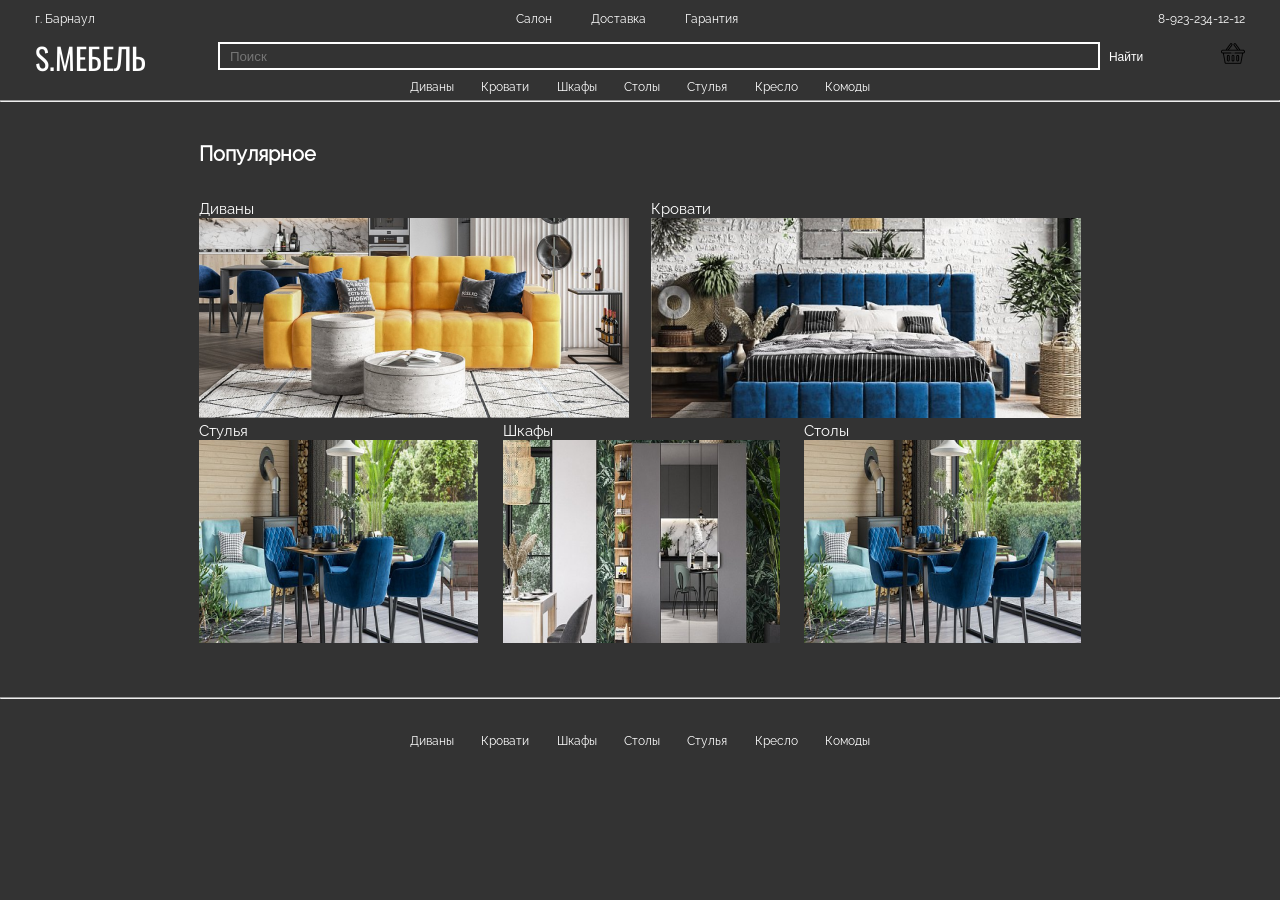
<file: Диваны/html/index.html>
<!DOCTYPE html>
<html lang="ru">
<head>
    <meta charset="UTF-8">
    <meta http-equiv="X-UA-Compatible" content="IE=edge">
    <meta name="viewport" content="width=device-width, initial-scale=1.0">
    <link rel="stylesheet" href="../css/style.css">
    <link rel="stylesheet" href="../css/adaptation.css">
    <title>Главная</title>
</head>
<body>
    <header>
        <div class="wrapper_info">
            <div class="city">
                г. Барнаул
            </div>
            <div class="info">
                <a href="../html/address.html">
                    Салон
                </a>
                <a href="../html/delivery.html">
                    Доставка
                </a>
                <a href="../html/guarantee.html">
                    Гарантия
                </a>
            </div>
            <div class="number">
                8-923-234-12-12
            </div>
        </div>
        <div class="wrapper_search">
            <div class="logo">
                <a href="../html/index.html">
                    S.МЕБЕЛЬ
                </a>
            </div>
            <div class="search">
                <input type="search" placeholder="Поиск">
                <button>Найти</button>
            </div>
            <a href="../html/basket.html">
                <img src="../img/basket.png" alt="Корзина" width="24px" height="23px" class="basket">
            </a>
        </div>
        <nav>
            <a href="../html/sofa.html">
                Диваны
            </a>
            <a href="../html/beds.html">
                Кровати
            </a>
            <a href="../html/cabinets.html">
                Шкафы
            </a>
            <a href="../html/tables.html">
                Столы
            </a>
            <a href="../html/chairs.html">
                Стулья
            </a>
            <a href="../html/armchair.html">
                Кресло
            </a>
            <a href="../html/dressers.html">
                Комоды
            </a>
        </nav>
    </header>
    <hr>




    <div class="wrapper_content">
        <h1>
            Популярное
        </h1>
        <div class="wrapper_img">
            <div>
                <a href="../html/sofa.html">
                    <figcaption>Диваны</figcaption>
                    <img src="../img/sofa.png" alt="Диван" width="">
                </a>
            </div>
            <div>
                <a href="../html/beds.html">
                    <figcaption>Кровати</figcaption>
                    <img src="../img/bed.png" alt="Кровать">
                </a>
            </div>
            <div>
                <a href="../html/chairs.html">
                    <figcaption>Стулья</figcaption>
                    <img src="../img/tables.png" alt="Стул" width="279px" height="203px">
                </a>
            </div>
            <div>
                <a href="../html/cabinets.html">
                    <figcaption>Шкафы</figcaption>
                    <img src="../img/cabinets.png" alt="Шкаф" width="277px" height="203px">
                </a>
            </div>
            <div>
                <a href="../html/tables.html">
                    <figcaption>Столы</figcaption>
                    <img src="../img/tables.png" alt="Стол" width="277px" height="203px">
                </a>
            </div>
        </div>
    </div>




    <footer>
        <hr>
        <div class="wrapper_footer">
            <nav>
                <a href="../html/sofa.html">
                    Диваны
                </a>
                <a href="../html/beds.html">
                    Кровати
                </a>
                <a href="../html/cabinets.html">
                    Шкафы
                </a>
                <a href="../html/tables.html">
                    Столы
                </a>
                <a href="../html/chairs.html">
                    Стулья
                </a>
                <a href="../html/armchair.html">
                    Кресло
                </a>
                <a href="../html/dressers.html">
                    Комоды
                </a>
            </nav>
    </div>
    </footer>
</body>
</html>
</file>
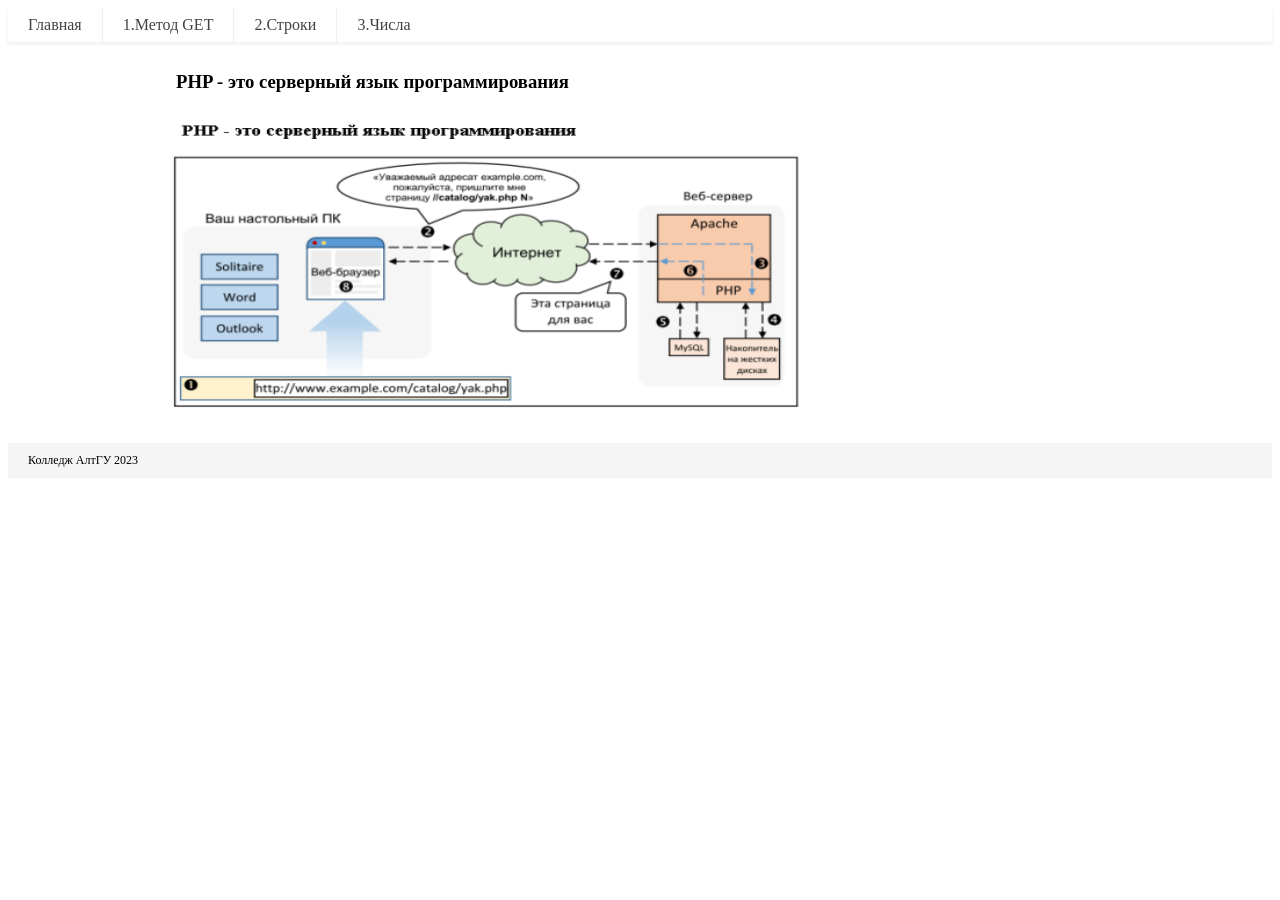
<file: Сайтик/example/index.html>
<!DOCTYPE html>
<html>
    <head>
        <meta charset="utf-8">
        <title>Практикум по PHP</title>
        <link rel="stylesheet" href="css/style.css">
        <script src="js/index.js"></script>
    </head>
    <body>
        <header>
            <div class="nav-scroll">
                <nav class="nav-scroll_items">
                    <a class="nav-scroll_item" onclick='linkcontent("php/00-index.php");' href="#">Главная</a>
                    <a class="nav-scroll_item" href="#" onclick='linkcontent("php/01-hello.html");'>1.Метод GET</a>
                    <a class="nav-scroll_item" href="#" onclick='linkcontent("php/03-string.php");'>2.Строки</a>
                    <a class="nav-scroll_item" href="#" onclick='linkcontent("php/04-printf.php");'>3.Числа</a>
                </nav>
            </div>
        </header>
        <div class="content" id="content">
            <h3>PHP - это серверный язык программирования </h3>
            <p> <img src="images/php.png" alt="PHP" class="leftimg"
                title="PHP" height="302" width="643">
            </p>
        </div>
        <div id="loading" style="display: none;">Идёт загрузка..</div>
        <footer>
            <div class="text-block">Колледж АлтГУ 2023</div>
        </footer>
    </body>
</html>
</file>
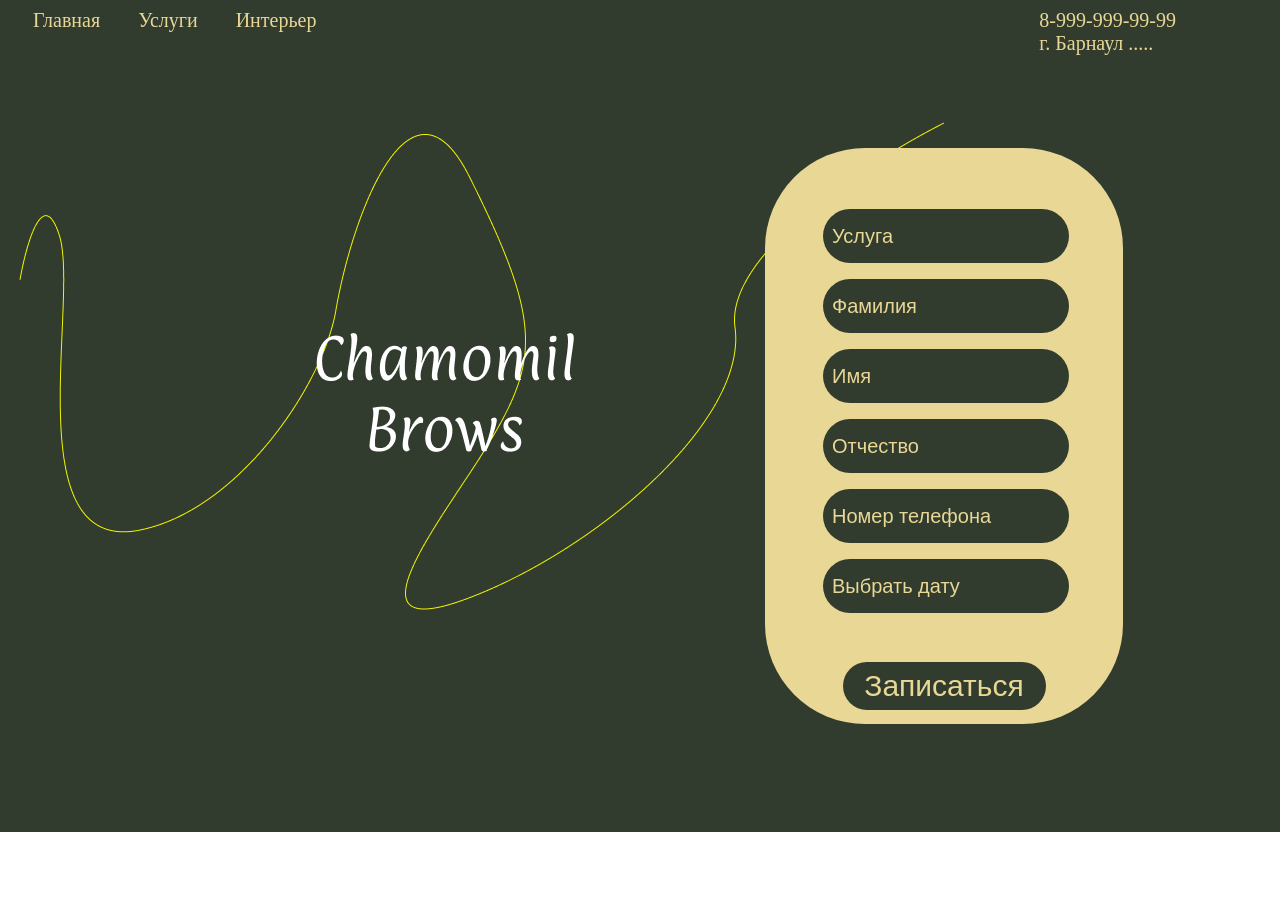
<file: Сайтик/form.html>
<!DOCTYPE html>
<html lang="en">
<head>
    <meta charset="UTF-8">
    <meta http-equiv="X-UA-Compatible" content="IE=edge">
    <meta name="viewport" content="width=device-width, initial-scale=1.0">
    <link rel="stylesheet" href="style.css">
    <title>Запись</title>
</head>
<body background="images/bg_form.png">
    <header>
            <div class="nav2">
                <span class="nav_2">
                    <a href="index.html">
                   Главная
                    </a>
                </span>  
                <span class="nav_2">
                     <a href="services.html">
                    Услуги
                     </a>
                </span>  
                <span class="nav_2">
                    <a href="interior.html">
                    Интерьер 
                    </a>
                </span> 
                <span class="adres_2">
                    8-999-999-99-99<br>
                    г. Барнаул .....
                </span>  
            </div>  
    </header>
        <form action="mail.php" method="POST">
            <div class="form_wrapper">
                    <div class="form_group">
                <input type="text" class="form_control" name="service" placeholder="Услуга">
                    </div>
                    <div class="form_group">
                <input type="text" class="form_control" name="sur_name" placeholder="Фамилия">
                    </div>
                    <div class="form_group">
                <input type="text" class="form_control" name="user_name" placeholder="Имя">
                    </div>
                    <div class="form_group">
                <input type="text" class="form_control" name="middle name" placeholder="Отчество">
                    </div>
                    <div class="form_group">
                <input type="text" class="form_control" name="user_phone" placeholder="Номер телефона">
                    </div>
                    <div class="form_group">
                <input type="text" class="form_control" name="date" placeholder="Выбрать дату">
                    </div>
            </div>
                <div class="button_form">
                    <button type="submit" class="button_form_1">
                        Записаться
                    </button>
                </div>
        </form>
</body>
</html>
</file>
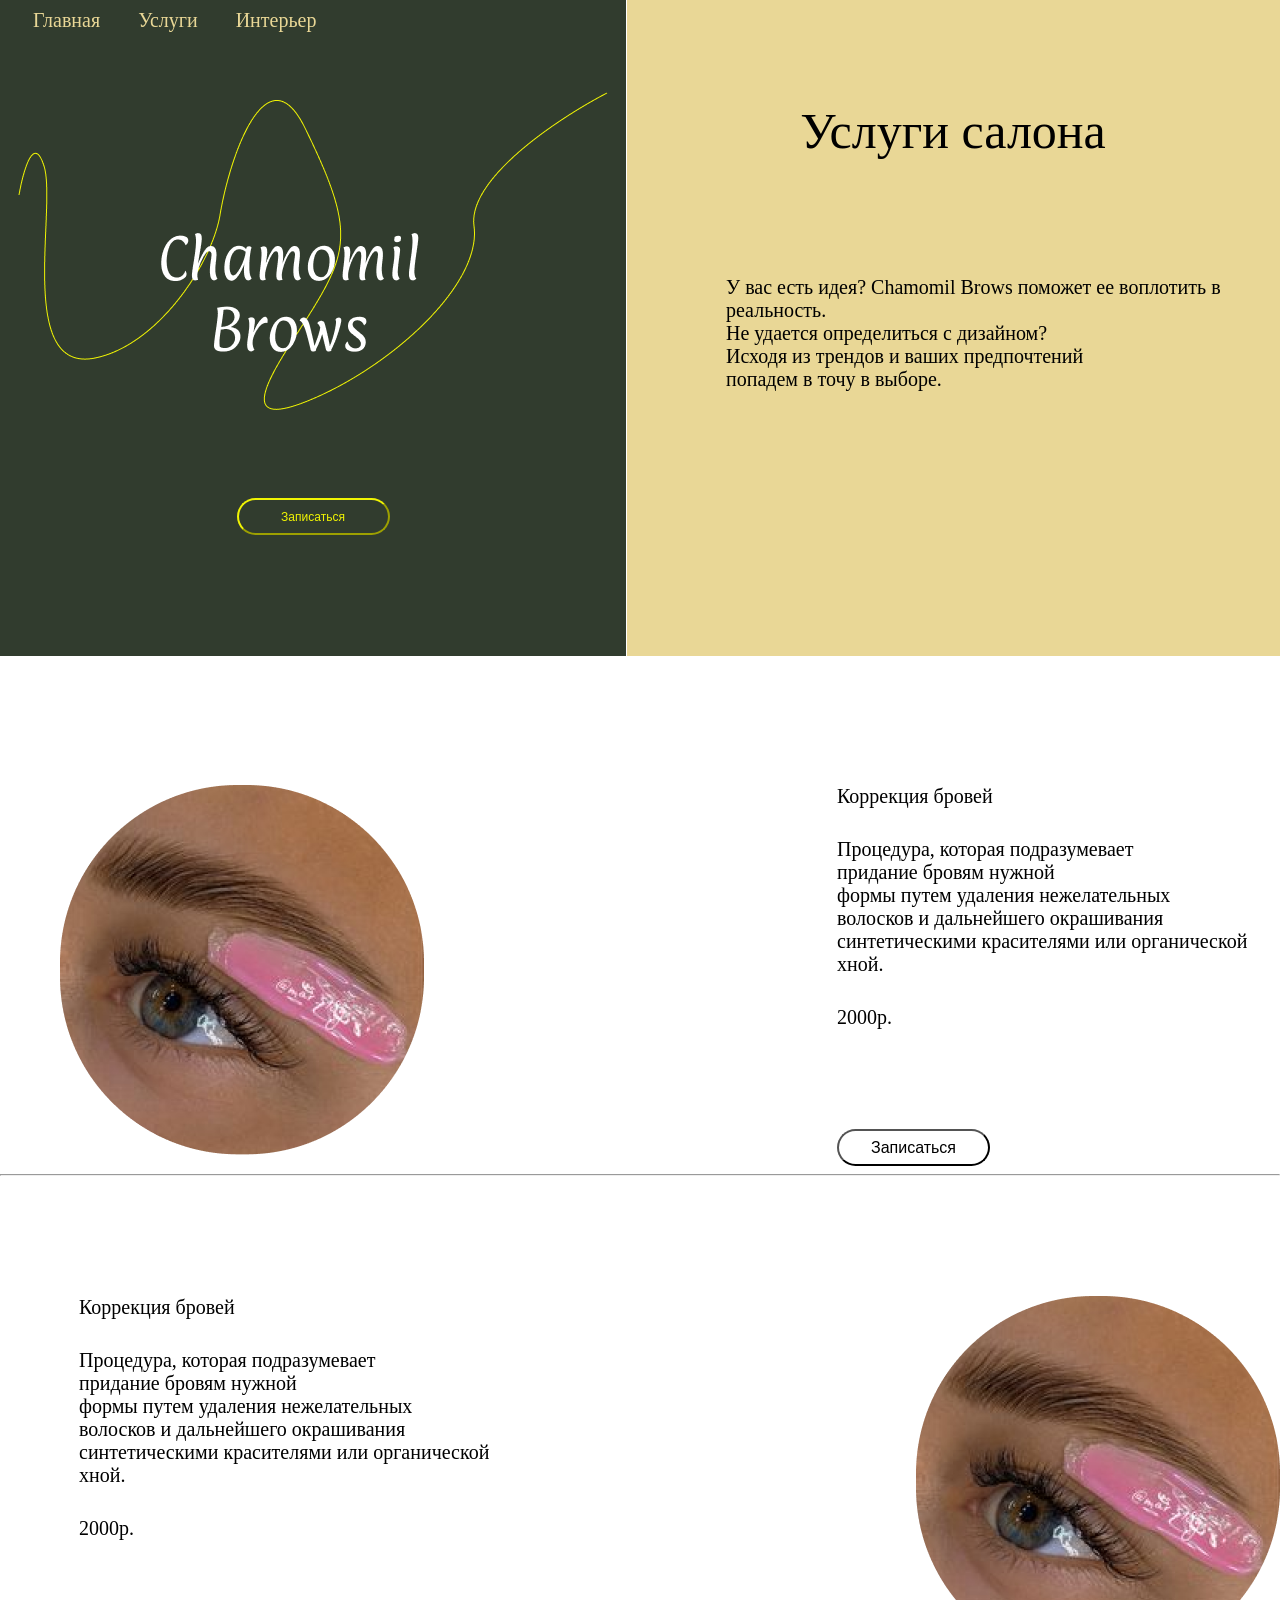
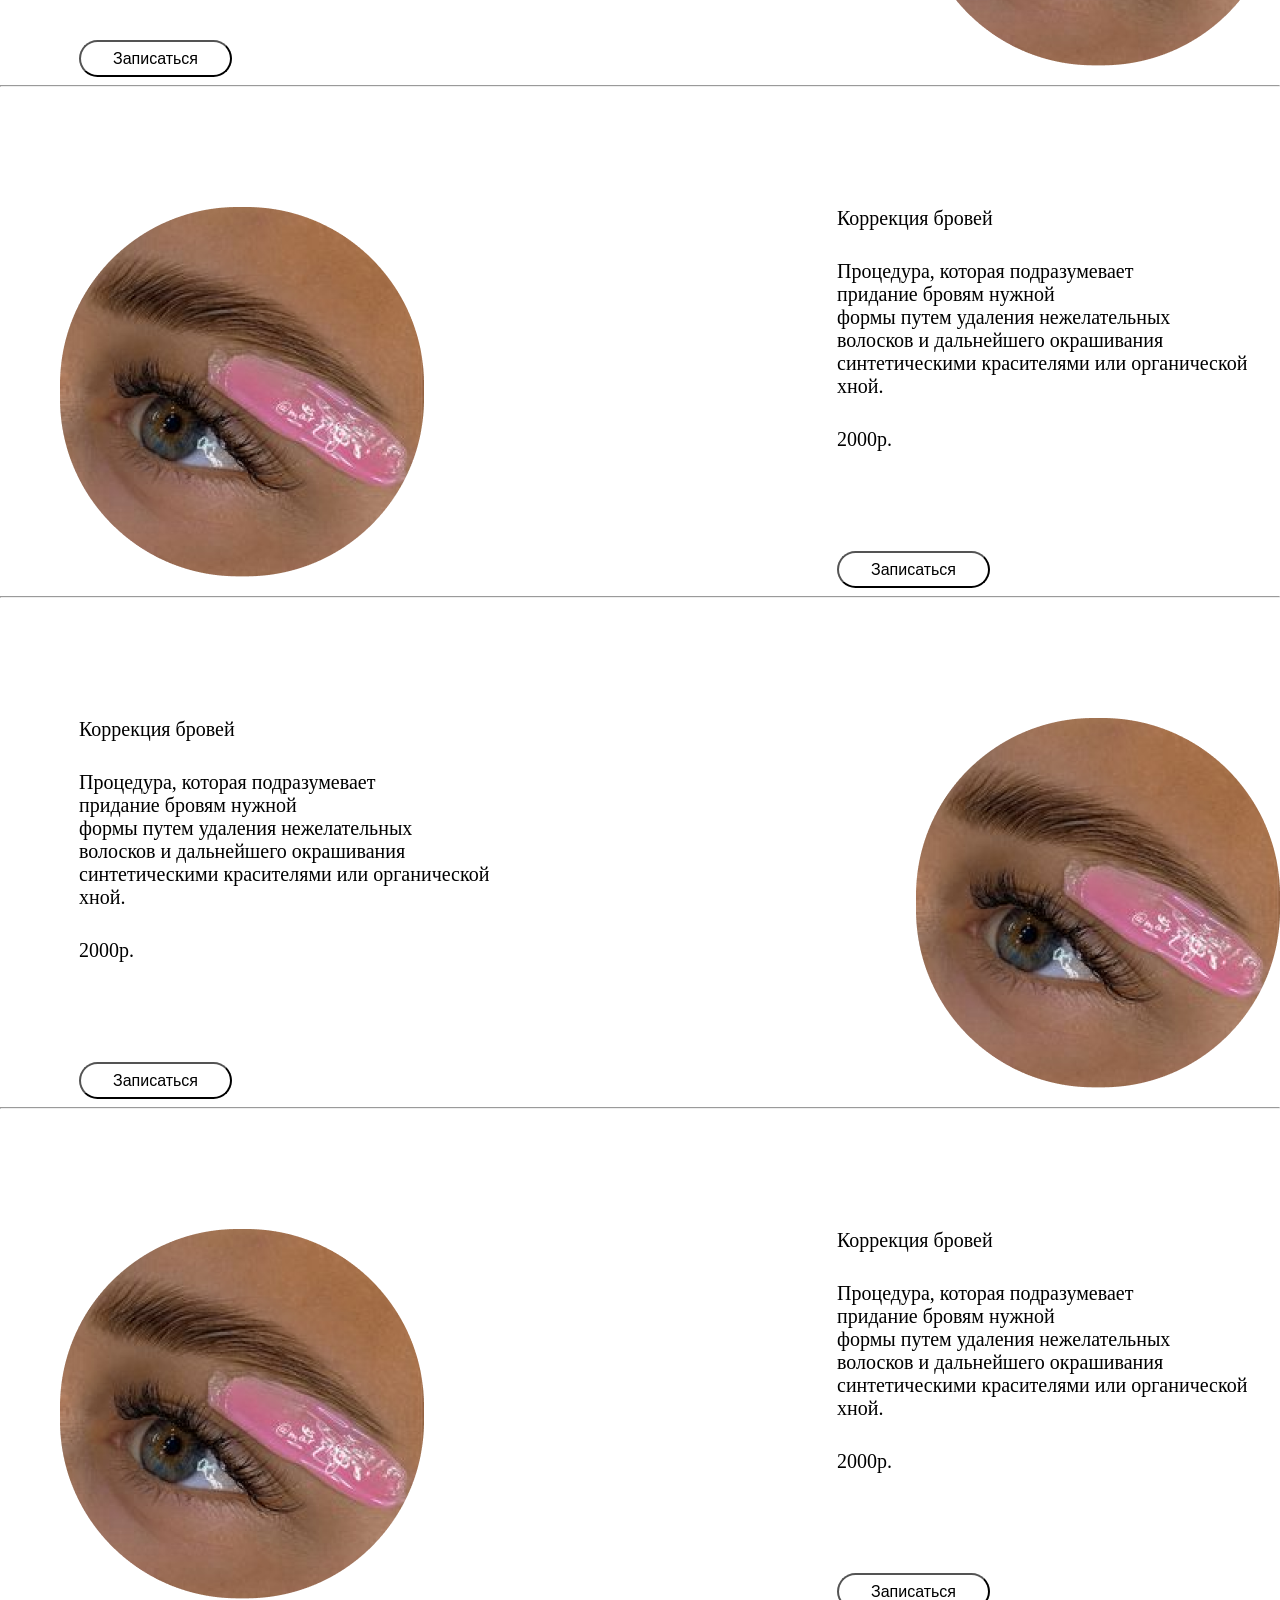
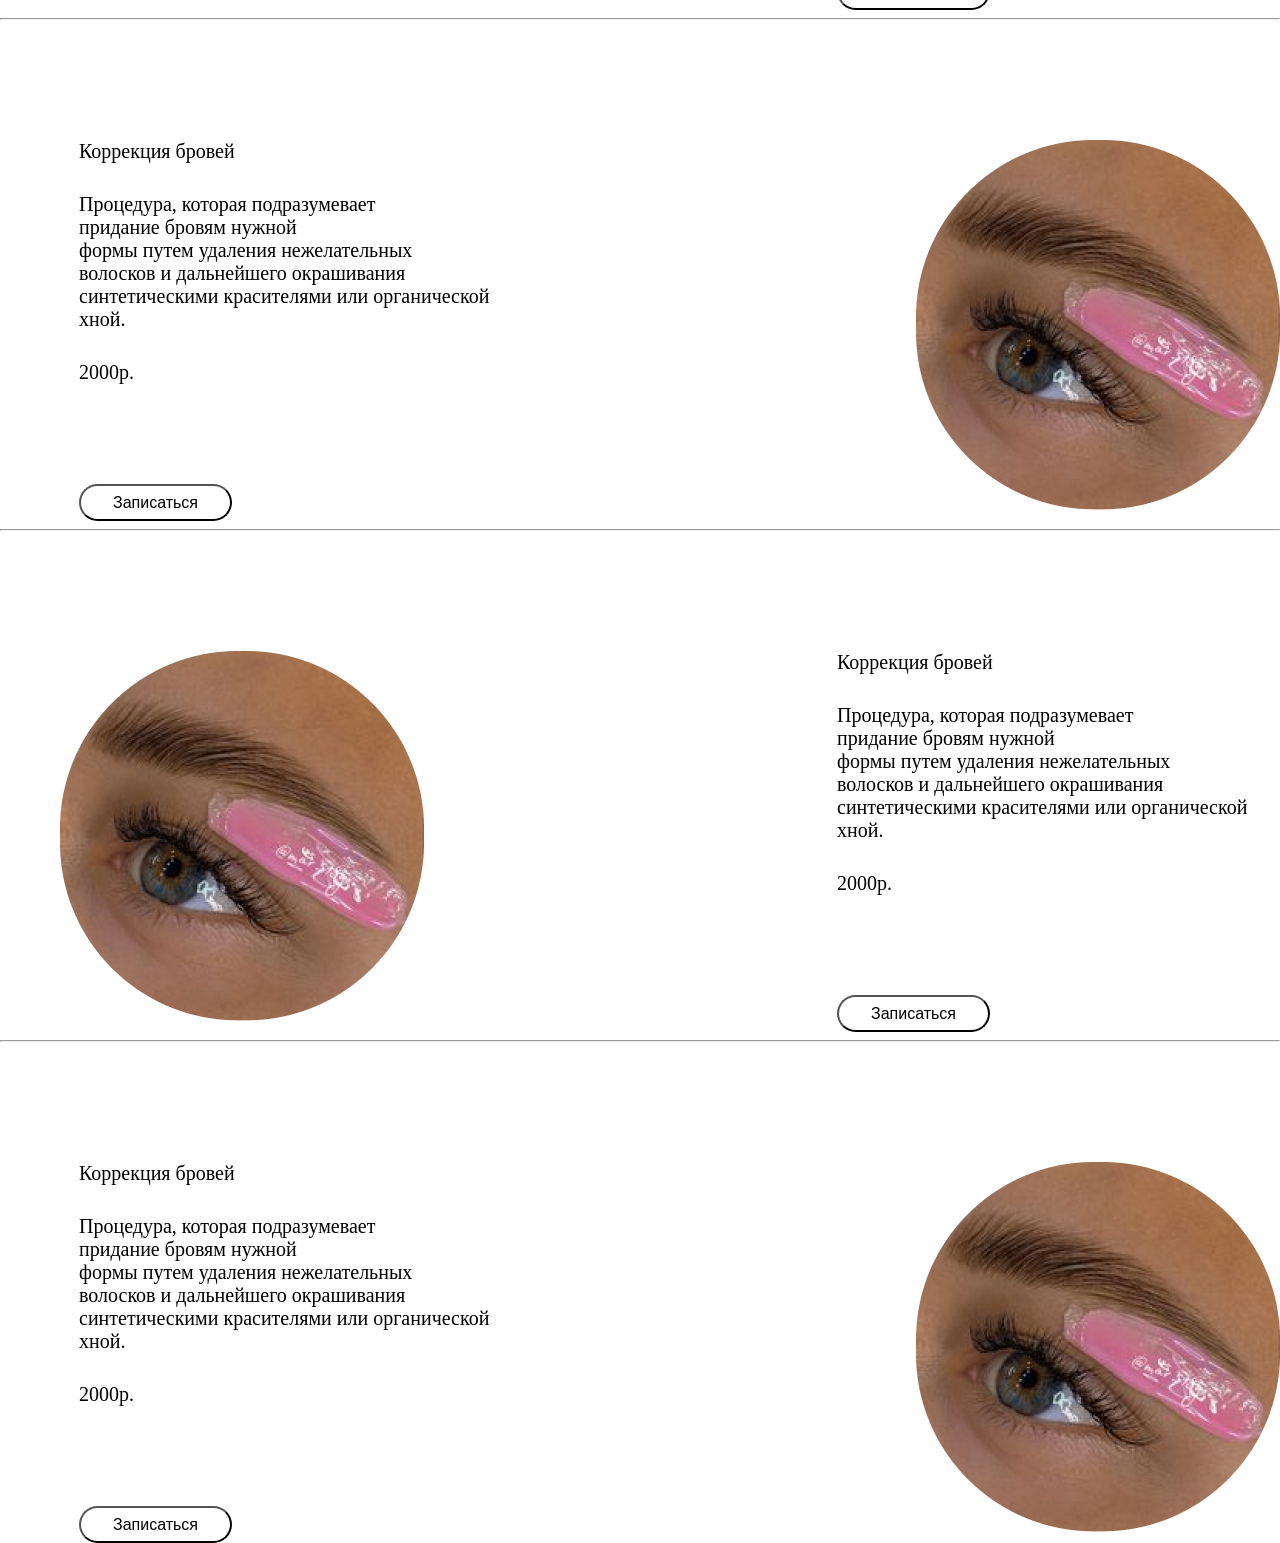
<file: Сайтик/services.html>
<!DOCTYPE html>
<html lang="en">
<head>
    <meta charset="UTF-8">
    <meta http-equiv="X-UA-Compatible" content="IE=edge">
    <meta name="viewport" content="width=device-width, initial-scale=1.0">
    <link rel="stylesheet" href="style.css">
    <title>Услуги</title>
</head>
<body>
    <div class="adaptation">
            <header>
                <div class="nav3">
                    <span class="nav_3">
                        <a href="index.html">
                       Главная
                        </a>
                    </span>  
                    <span class="nav_3">
                        <a href="services.html">
                       Услуги
                        </a>
                    </span>  
                    <span class="nav_3">
                        <a href="interior.html">
                        Интерьер 
                        </a>
                    </span> 
                    <div class="services_wrapper">
                        <div class="services_name">
                            Услуги салона
                        </div>
                        <div class="services_info">
                            У вас есть идея? Chamomil Brows поможет ее воплотить 
                            в реальность.<br>
                            Не удается определиться с дизайном?<br> 
                            Исходя из трендов и ваших предпочтений<br> 
                            попадем в точу в выборе.
                        </div>
                    </div>
                    <div class="asd9">
                        <div class="button_9">
                            <a href="form.html">
                                <button class="button9">
                                    Записаться
                                </button> 
                            </a>
                        </div> 
                    </div>
                </div>  
            </header>
                    <div class="img_brow">
                        <div class="">
                            <img src="images/brow.png" alt="" class="img_brow_9">
                        </div>
                        <div class="m">
                                <div class="highlight">
                            Коррекция бровей<br>
                                </div>
                                <div class="info_brow">
                            Процедура, которая подразумевает <br>
                            придание бровям нужной <br>
                            формы путем удаления нежелательных<br> 
                            волосков и дальнейшего окрашивания <br>
                            синтетическими красителями или органической хной.
                                </div>
                                <div class="price">
                            2000р.<br>
                                </div>
                            <a href="form.html">
                                <button class="button_services">
                                    Записаться
                                </button>
                            </a>
                        </div>               
                    </div>
                    <hr>
                    <div class="img_brow">
                        <div class="m_left">
                                <div class="highlight">
                            Коррекция бровей<br>
                                </div>
                                <div class="info_brow">
                            Процедура, которая подразумевает <br>
                            придание бровям нужной <br>
                            формы путем удаления нежелательных<br> 
                            волосков и дальнейшего окрашивания <br>
                            синтетическими красителями или органической хной.
                                </div>
                                <div class="price">
                            2000р.<br>
                                </div>
                            <a href="form.html">
                                <button class="button_services">
                                    Записаться
                                </button>
                            </a>
                        </div> 
                        <div class="">
                            <img src="images/brow.png" alt="" class="img_brow_9">
                        </div>           
                    </div> 
                    <hr>
                    <div class="img_brow">
                        <div class="">
                            <img src="images/brow.png" alt="" class="img_brow_9">
                        </div>
                        <div class="m">
                                <div class="highlight">
                            Коррекция бровей<br>
                                </div>
                                <div class="info_brow">
                            Процедура, которая подразумевает <br>
                            придание бровям нужной <br>
                            формы путем удаления нежелательных<br> 
                            волосков и дальнейшего окрашивания <br>
                            синтетическими красителями или органической хной.
                                </div>
                                <div class="price">
                            2000р.<br>
                                </div>
                            <a href="form.html">
                                <button class="button_services">
                                    Записаться
                                </button>
                            </a>
                        </div>               
                    </div>
                    <hr>
                    <div class="img_brow">
                        <div class="m_left">
                                <div class="highlight">
                            Коррекция бровей<br>
                                </div>
                                <div class="info_brow">
                            Процедура, которая подразумевает <br>
                            придание бровям нужной <br>
                            формы путем удаления нежелательных<br> 
                            волосков и дальнейшего окрашивания <br>
                            синтетическими красителями или органической хной.
                                </div>
                                <div class="price">
                            2000р.<br>
                                </div>
                            <a href="form.html">
                                <button class="button_services">
                                    Записаться
                                </button>
                            </a>
                        </div> 
                        <div class="">
                            <img src="images/brow.png" alt="" class="img_brow_9">
                        </div>           
                    </div> 
                    <hr>
                    <div class="img_brow">
                        <div class="">
                            <img src="images/brow.png" alt="" class="img_brow_9">
                        </div>
                        <div class="m">
                                <div class="highlight">
                            Коррекция бровей<br>
                                </div>
                                <div class="info_brow">
                            Процедура, которая подразумевает <br>
                            придание бровям нужной <br>
                            формы путем удаления нежелательных<br> 
                            волосков и дальнейшего окрашивания <br>
                            синтетическими красителями или органической хной.
                                </div>
                                <div class="price">
                            2000р.<br>
                                </div>
                            <a href="form.html">
                                <button class="button_services">
                                    Записаться
                                </button>
                            </a>
                        </div>               
                    </div>
                    <hr>
                    <div class="img_brow">
                        <div class="m_left">
                                <div class="highlight">
                            Коррекция бровей<br>
                                </div>
                                <div class="info_brow">
                            Процедура, которая подразумевает <br>
                            придание бровям нужной <br>
                            формы путем удаления нежелательных<br> 
                            волосков и дальнейшего окрашивания <br>
                            синтетическими красителями или органической хной.
                                </div>
                                <div class="price">
                            2000р.<br>
                                </div>
                            <a href="form.html">
                                <button class="button_services">
                                    Записаться
                                </button>
                            </a>
                        </div> 
                        <div class="">
                            <img src="images/brow.png" alt="" class="img_brow_9">
                        </div>           
                    </div> 
                    <hr>
                    <div class="img_brow">
                        <div class="">
                            <img src="images/brow.png" alt="" class="img_brow_9">
                        </div>
                        <div class="m">
                                <div class="highlight">
                            Коррекция бровей<br>
                                </div>
                                <div class="info_brow">
                            Процедура, которая подразумевает <br>
                            придание бровям нужной <br>
                            формы путем удаления нежелательных<br> 
                            волосков и дальнейшего окрашивания <br>
                            синтетическими красителями или органической хной.
                                </div>
                                <div class="price">
                            2000р.<br>
                                </div>
                            <a href="form.html">
                                <button class="button_services">
                                    Записаться
                                </button>
                            </a>
                        </div>               
                    </div>
                    <hr>
                    <div class="img_brow">
                        <div class="m_left">
                                <div class="highlight">
                            Коррекция бровей<br>
                                </div>
                                <div class="info_brow">
                            Процедура, которая подразумевает <br>
                            придание бровям нужной <br>
                            формы путем удаления нежелательных<br> 
                            волосков и дальнейшего окрашивания <br>
                            синтетическими красителями или органической хной.
                                </div>
                                <div class="price">
                            2000р.<br>
                                </div>
                            <a href="form.html">
                                <button class="button_services">
                                    Записаться
                                </button>
                            </a>
                        </div> 
                        <div class="">
                            <img src="images/brow.png" alt="" class="img_brow_9">
                        </div>           
                    </div> 
                    </div>
</body>
</html>
</file>
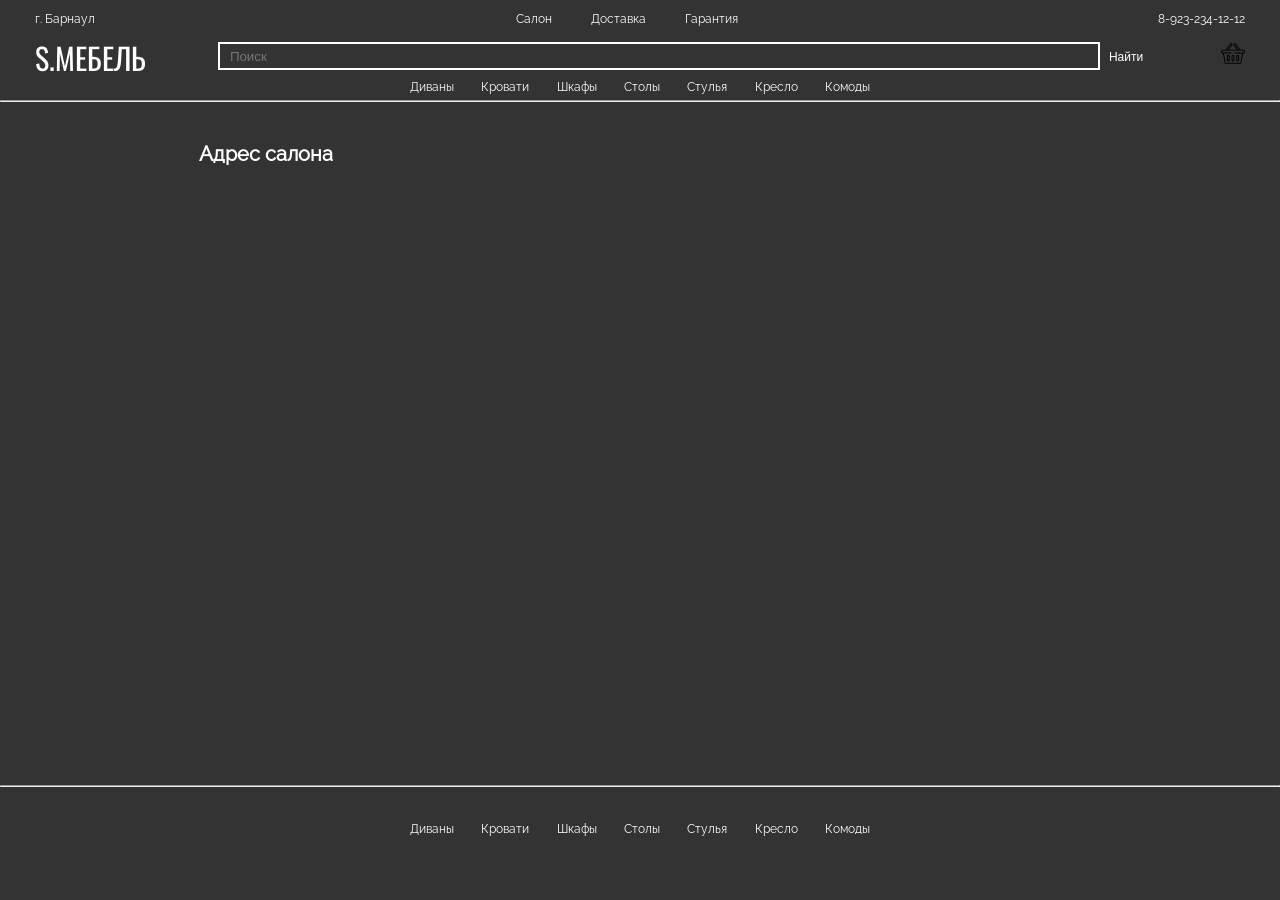
<file: Диваны/html/address.html>
<!DOCTYPE html>
<html lang="ru">
<head>
    <meta charset="UTF-8">
    <meta http-equiv="X-UA-Compatible" content="IE=edge">
    <meta name="viewport" content="width=device-width, initial-scale=1.0">
    <link rel="stylesheet" href="../css/style.css">
    <link rel="stylesheet" href="../css/adaptation.css">
    <title>Главная</title>
</head>
<body>
    <header>
        <div class="wrapper_info">
            <div class="city">
                г. Барнаул
            </div>
            <div class="info">
                <a href="../html/address.html">
                    Салон
                </a>
                <a href="../html/delivery.html">
                    Доставка
                </a>
                <a href="../html/guarantee.html">
                    Гарантия
                </a>
            </div>
            <div class="number">
                8-923-234-12-12
            </div>
        </div>
        <div class="wrapper_search">
            <div class="logo">
                <a href="../html/index.html">
                    S.МЕБЕЛЬ
                </a>
            </div>
            <div class="search">
                <input type="search" placeholder="Поиск">
                <button>Найти</button>
            </div>
            <a href="../html/basket.html">
                <img src="../img/basket.png" alt="Корзина" width="24px" height="23px" class="basket">
            </a>
        </div>
        <nav>
            <a href="../html/sofa.html">
                Диваны
            </a>
            <a href="../html/beds.html">
                Кровати
            </a>
            <a href="../html/cabinets.html">
                Шкафы
            </a>
            <a href="../html/tables.html">
                Столы
            </a>
            <a href="../html/chairs.html">
                Стулья
            </a>
            <a href="../html/armchair.html">
                Кресло
            </a>
            <a href="../html/dressers.html">
                Комоды
            </a>
        </nav>
    </header>
    <hr>



    <div class="wrapper_content">
        <h1>
            Адрес салона
        </h1>
        <iframe src="https://www.google.com/maps/embed?pb=!1m18!1m12!1m3!1d2381.854290124362!2d83.78547177698738!3d53.34586447475931!2m3!1f0!2f0!3f0!3m2!1i1024!2i768!4f13.1!3m3!1m2!1s0x42dda5b2d3cd1031%3A0x78fc52c4812c4f6a!2z0JrQvtC80YHQvtC80L7Qu9GM0YHQutC40Lkg0L_RgC4sIDEwMCwg0JHQsNGA0L3QsNGD0LssINCQ0LvRgtCw0LnRgdC60LjQuSDQutGA0LDQuSwgNjU2MDM4!5e0!3m2!1sru!2sru!4v1680776725343!5m2!1sru!2sru" width="882" height="519" style="border:0;" allowfullscreen="" loading="lazy" referrerpolicy="no-referrer-when-downgrade"></iframe>
    </div>



    <footer>
        <hr>
        <div class="wrapper_footer">
            <nav>
                <a href="../html/sofa.html">
                    Диваны
                </a>
                <a href="../html/beds.html">
                    Кровати
                </a>
                <a href="../html/cabinets.html">
                    Шкафы
                </a>
                <a href="../html/tables.html">
                    Столы
                </a>
                <a href="../html/chairs.html">
                    Стулья
                </a>
                <a href="../html/armchair.html">
                    Кресло
                </a>
                <a href="../html/dressers.html">
                    Комоды
                </a>
            </nav>
    </div>
    </footer>
</body>
</html>
</file>
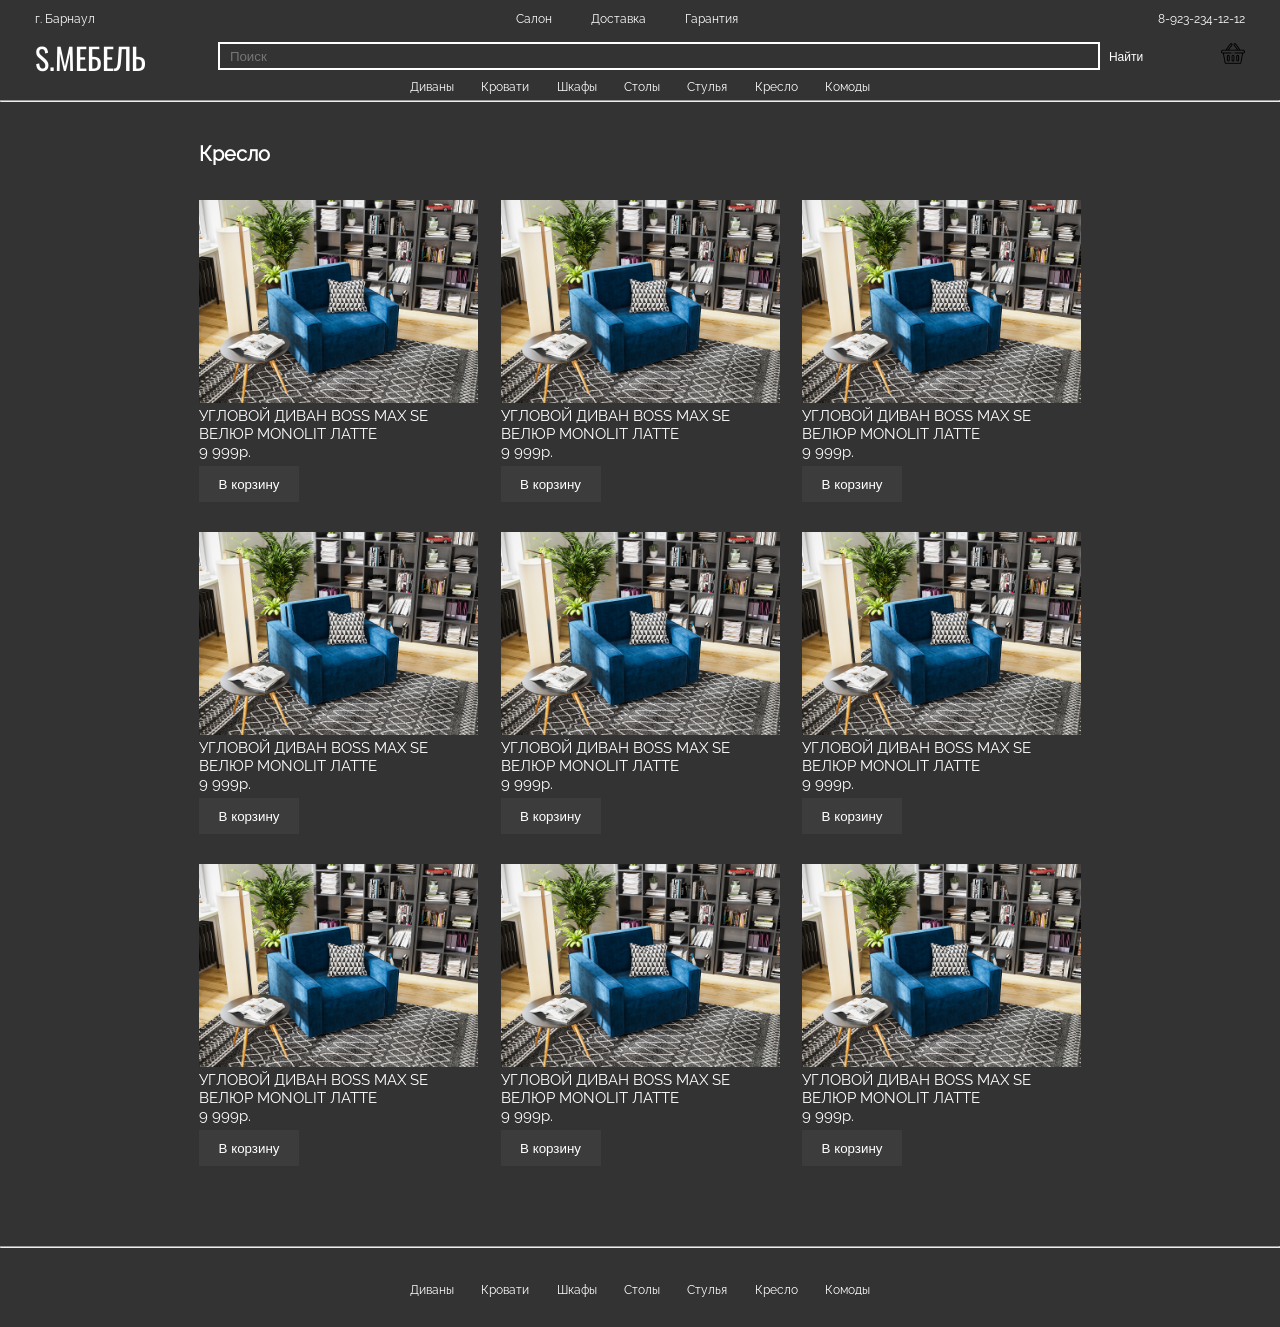
<file: Диваны/html/armchair.html>
<!DOCTYPE html>
<html lang="ru">
<head>
    <meta charset="UTF-8">
    <meta http-equiv="X-UA-Compatible" content="IE=edge">
    <meta name="viewport" content="width=device-width, initial-scale=1.0">
    <link rel="stylesheet" href="../css/style.css">
    <link rel="stylesheet" href="../css/adaptation.css">
    <title>Главная</title>
</head>
<body>
    <header>
        <div class="wrapper_info">
            <div class="city">
                г. Барнаул
            </div>
            <div class="info">
                <a href="../html/address.html">
                    Салон
                </a>
                <a href="../html/delivery.html">
                    Доставка
                </a>
                <a href="../html/guarantee.html">
                    Гарантия
                </a>
            </div>
            <div class="number">
                8-923-234-12-12
            </div>
        </div>
        <div class="wrapper_search">
            <div class="logo">
                <a href="../html/index.html">
                    S.МЕБЕЛЬ
                </a>
            </div>
            <div class="search">
                <input type="search" placeholder="Поиск">
                <button>Найти</button>
            </div>
            <a href="../html/basket.html">
                <img src="../img/basket.png" alt="Корзина" width="24px" height="23px" class="basket">
            </a>
        </div>
        <nav>
            <a href="../html/sofa.html">
                Диваны
            </a>
            <a href="../html/beds.html">
                Кровати
            </a>
            <a href="../html/cabinets.html">
                Шкафы
            </a>
            <a href="../html/tables.html">
                Столы
            </a>
            <a href="../html/chairs.html">
                Стулья
            </a>
            <a href="../html/armchair.html">
                Кресло
            </a>
            <a href="../html/dressers.html">
                Комоды
            </a>
        </nav>
    </header>
    <hr>




    <div class="wrapper_content">
        <h1>
            Кресло
        </h1>
        <div class="wrapper_img">
            <div>
                <a href="../html/armchair_info.html">
                    <img src="../img/armchair.jpg" alt="Стул" width="279px" height="203px">
                    <figcaption>
                        УГЛОВОЙ ДИВАН BOSS MAX SE<br>
                        ВЕЛЮР MONOLIT ЛАТТЕ
                    </figcaption>
                </a>
                <figcaption>
                    9 999р.
                </figcaption>
                <button class="buy">
                    В корзину
                </button>
            </div>
            <div>
                <a href="../html/armchair_info.html">
                    <img src="../img/armchair.jpg" alt="Стул" width="279px" height="203px">
                    <figcaption>
                        УГЛОВОЙ ДИВАН BOSS MAX SE<br>
                        ВЕЛЮР MONOLIT ЛАТТЕ
                    </figcaption>
                </a>
                <figcaption>
                    9 999р.
                </figcaption>
                <button class="buy">
                    В корзину
                </button>
            </div>
            <div>
                <a href="../html/armchair_info.html">
                    <img src="../img/armchair.jpg" alt="Стул" width="279px" height="203px">
                    <figcaption>
                        УГЛОВОЙ ДИВАН BOSS MAX SE<br>
                        ВЕЛЮР MONOLIT ЛАТТЕ
                    </figcaption>
                </a>
                <figcaption>
                    9 999р.
                </figcaption>
                <button class="buy">
                    В корзину
                </button>
            </div>
            <div>
                <a href="../html/armchair_info.html">
                    <img src="../img/armchair.jpg" alt="Стул" width="279px" height="203px">
                    <figcaption>
                        УГЛОВОЙ ДИВАН BOSS MAX SE<br>
                        ВЕЛЮР MONOLIT ЛАТТЕ
                    </figcaption>
                </a>
                <figcaption>
                    9 999р.
                </figcaption>
                <button class="buy">
                    В корзину
                </button>
            </div>
            <div>
                <a href="../html/armchair_info.html">
                    <img src="../img/armchair.jpg" alt="Стул" width="279px" height="203px">
                    <figcaption>
                        УГЛОВОЙ ДИВАН BOSS MAX SE<br>
                        ВЕЛЮР MONOLIT ЛАТТЕ
                    </figcaption>
                </a>
                <figcaption>
                    9 999р.
                </figcaption>
                <button class="buy">
                    В корзину
                </button>
            </div>
            <div>
                <a href="../html/armchair_info.html">
                    <img src="../img/armchair.jpg" alt="Стул" width="279px" height="203px">
                    <figcaption>
                        УГЛОВОЙ ДИВАН BOSS MAX SE<br>
                        ВЕЛЮР MONOLIT ЛАТТЕ
                    </figcaption>
                </a>
                <figcaption>
                    9 999р.
                </figcaption>
                <button class="buy">
                    В корзину
                </button>
            </div>
            <div>
                <a href="../html/armchair_info.html">
                    <img src="../img/armchair.jpg" alt="Стул" width="279px" height="203px">
                    <figcaption>
                        УГЛОВОЙ ДИВАН BOSS MAX SE<br>
                        ВЕЛЮР MONOLIT ЛАТТЕ
                    </figcaption>
                </a>
                <figcaption>
                    9 999р.
                </figcaption>
                <button class="buy">
                    В корзину
                </button>
            </div>
            <div>
                <a href="../html/armchair_info.html">
                    <img src="../img/armchair.jpg" alt="Стул" width="279px" height="203px">
                    <figcaption>
                        УГЛОВОЙ ДИВАН BOSS MAX SE<br>
                        ВЕЛЮР MONOLIT ЛАТТЕ
                    </figcaption>
                </a>
                <figcaption>
                    9 999р.
                </figcaption>
                <button class="buy">
                    В корзину
                </button>
            </div>
            <div>
                <a href="../html/armchair_info.html">
                    <img src="../img/armchair.jpg" alt="Стул" width="279px" height="203px">
                    <figcaption>
                        УГЛОВОЙ ДИВАН BOSS MAX SE<br>
                        ВЕЛЮР MONOLIT ЛАТТЕ
                    </figcaption>
                </a>
                <figcaption>
                    9 999р.
                </figcaption>
                <button class="buy">
                    В корзину
                </button>
            </div>
        </div>
    </div>




    <footer>
        <hr>
        <div class="wrapper_footer">
            <nav>
                <a href="../html/sofa.html">
                    Диваны
                </a>
                <a href="../html/beds.html">
                    Кровати
                </a>
                <a href="../html/cabinets.html">
                    Шкафы
                </a>
                <a href="../html/tables.html">
                    Столы
                </a>
                <a href="../html/chairs.html">
                    Стулья
                </a>
                <a href="../html/armchair.html">
                    Кресло
                </a>
                <a href="../html/dressers.html">
                    Комоды
                </a>
            </nav>
    </div>
    </footer>
</body>
</html>
</file>
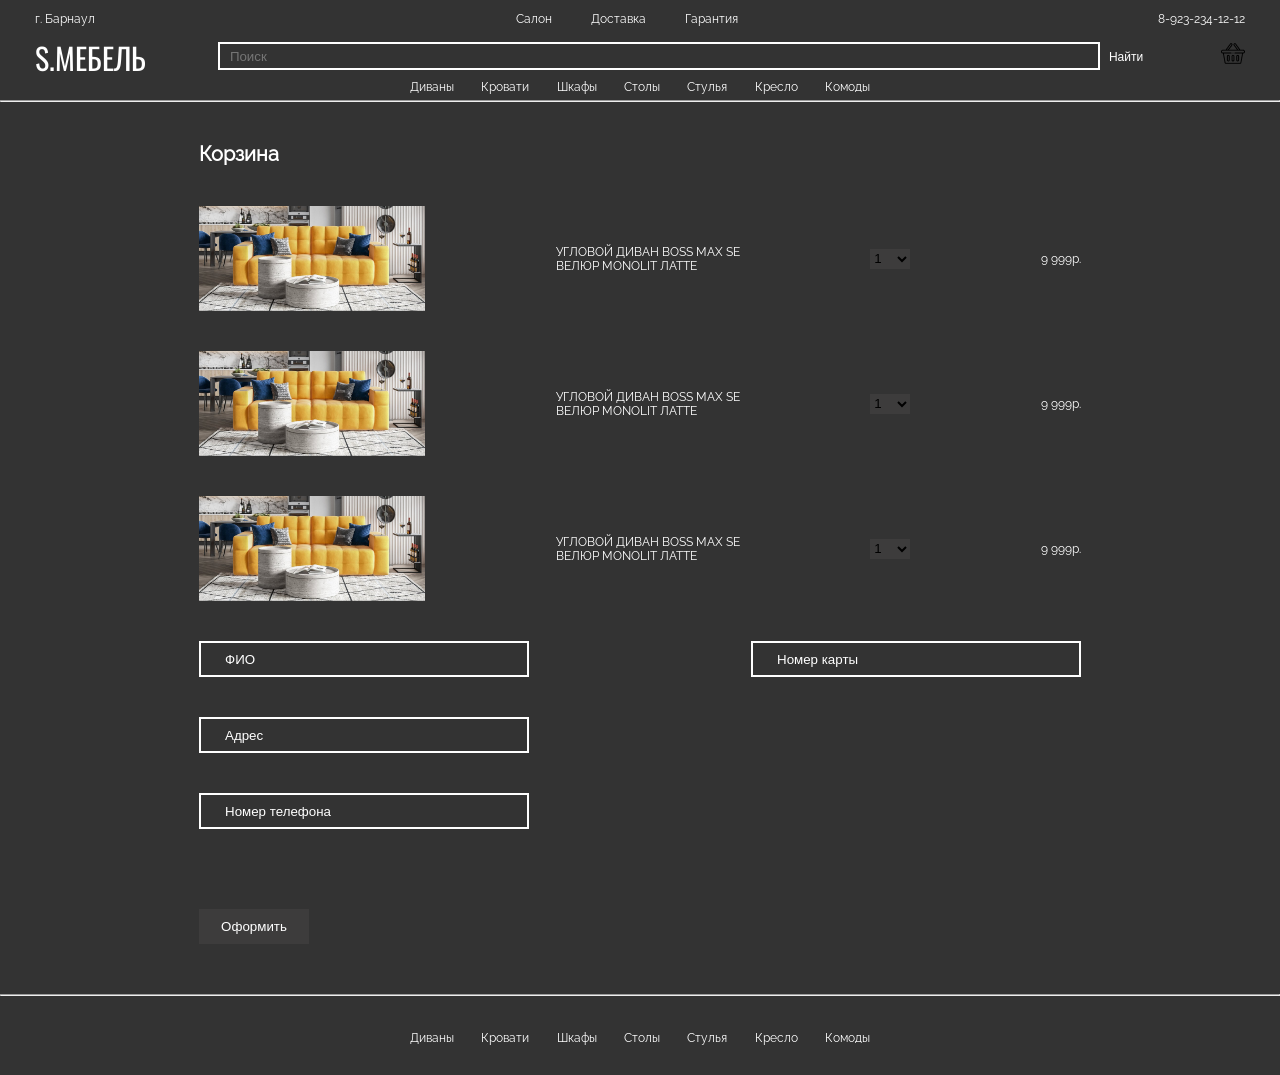
<file: Диваны/html/basket.html>
<!DOCTYPE html>
<html lang="ru">
<head>
    <meta charset="UTF-8">
    <meta http-equiv="X-UA-Compatible" content="IE=edge">
    <meta name="viewport" content="width=device-width, initial-scale=1.0">
    <link rel="stylesheet" href="../css/style.css">
    <link rel="stylesheet" href="../css/adaptation.css">
    <title>Главная</title>
</head>
<body>
    <header>
        <div class="wrapper_info">
            <div class="city">
                г. Барнаул
            </div>
            <div class="info">
                <a href="../html/address.html">
                    Салон
                </a>
                <a href="../html/delivery.html">
                    Доставка
                </a>
                <a href="../html/guarantee.html">
                    Гарантия
                </a>
            </div>
            <div class="number">
                8-923-234-12-12
            </div>
        </div>
        <div class="wrapper_search">
            <div class="logo">
                <a href="../html/index.html">
                    S.МЕБЕЛЬ
                </a>
            </div>
            <div class="search">
                <input type="search" placeholder="Поиск">
                <button>Найти</button>
            </div>
                <a href="../html/basket.html">
                    <img src="../img/basket.png" alt="Корзина" width="24px" height="23px" class="basket">
                </a>
        </div>
        <nav>
            <a href="../html/sofa.html">
                Диваны
            </a>
            <a href="../html/beds.html">
                Кровати
            </a>
            <a href="../html/cabinets.html">
                Шкафы
            </a>
            <a href="../html/tables.html">
                Столы
            </a>
            <a href="../html/chairs.html">
                Стулья
            </a>
            <a href="../html/armchair.html">
                Кресло
            </a>
            <a href="../html/dressers.html">
                Комоды
            </a>
        </nav>
    </header>
    <hr>




    <div class="wrapper_content">
        <h1>
            Корзина
        </h1>
        <div class="wrapper_basket">
            <img src="../img/sofa.png" alt="диван" width="226" height="105">
            УГЛОВОЙ ДИВАН BOSS MAX SE <br>
            ВЕЛЮР MONOLIT ЛАТТЕ
            <select name="item_number" id="item_number">
                <option>
                    1
                </option>
                <option>
                    2
                </option>
                <option>
                    3
                </option>
                <option>
                    4
                </option>
                <option>
                    5
                </option>
                <option>
                    6
                </option>
                <option>
                    7
                </option>
                <option>
                    8
                </option>
                <option>
                    9
                </option>
                <option>
                    10
                </option>
            </select>
            9 999р.
        </div>
        <div class="wrapper_basket">
            <img src="../img/sofa.png" alt="диван" width="226" height="105">
            УГЛОВОЙ ДИВАН BOSS MAX SE <br>
            ВЕЛЮР MONOLIT ЛАТТЕ
            <select name="item_number" id="item_number">
                <option>
                    1
                </option>
                <option>
                    2
                </option>
                <option>
                    3
                </option>
                <option>
                    4
                </option>
                <option>
                    5
                </option>
                <option>
                    6
                </option>
                <option>
                    7
                </option>
                <option>
                    8
                </option>
                <option>
                    9
                </option>
                <option>
                    10
                </option>
            </select>
            9 999р.
        </div>
        <div class="wrapper_basket">
            <img src="../img/sofa.png" alt="диван" width="226" height="105">
            УГЛОВОЙ ДИВАН BOSS MAX SE <br>
            ВЕЛЮР MONOLIT ЛАТТЕ
            <select name="item_number" id="item_number">
                <option>
                    1
                </option>
                <option>
                    2
                </option>
                <option>
                    3
                </option>
                <option>
                    4
                </option>
                <option>
                    5
                </option>
                <option>
                    6
                </option>
                <option>
                    7
                </option>
                <option>
                    8
                </option>
                <option>
                    9
                </option>
                <option>
                    10
                </option>
            </select>
            9 999р.
        </div>
        <div class="wrapper_form">
            <input type="text" placeholder="ФИО">
            <input type="text" placeholder="Номер карты" class="card_number"><br>
            <input type="text" placeholder="Адрес"><br>
            <input type="text" placeholder="Номер телефона"><br>
            <button>Оформить</button>
        </div>
    </div>




    <footer>
        <hr>
        <div class="wrapper_footer">
            <nav>
                <a href="../html/sofa.html">
                    Диваны
                </a>
                <a href="../html/beds.html">
                    Кровати
                </a>
                <a href="../html/cabinets.html">
                    Шкафы
                </a>
                <a href="../html/tables.html">
                    Столы
                </a>
                <a href="../html/chairs.html">
                    Стулья
                </a>
                <a href="../html/armchair.html">
                    Кресло
                </a>
                <a href="../html/dressers.html">
                    Комоды
                </a>
            </nav>
    </div>
    </footer>
</body>
</html>
</file>
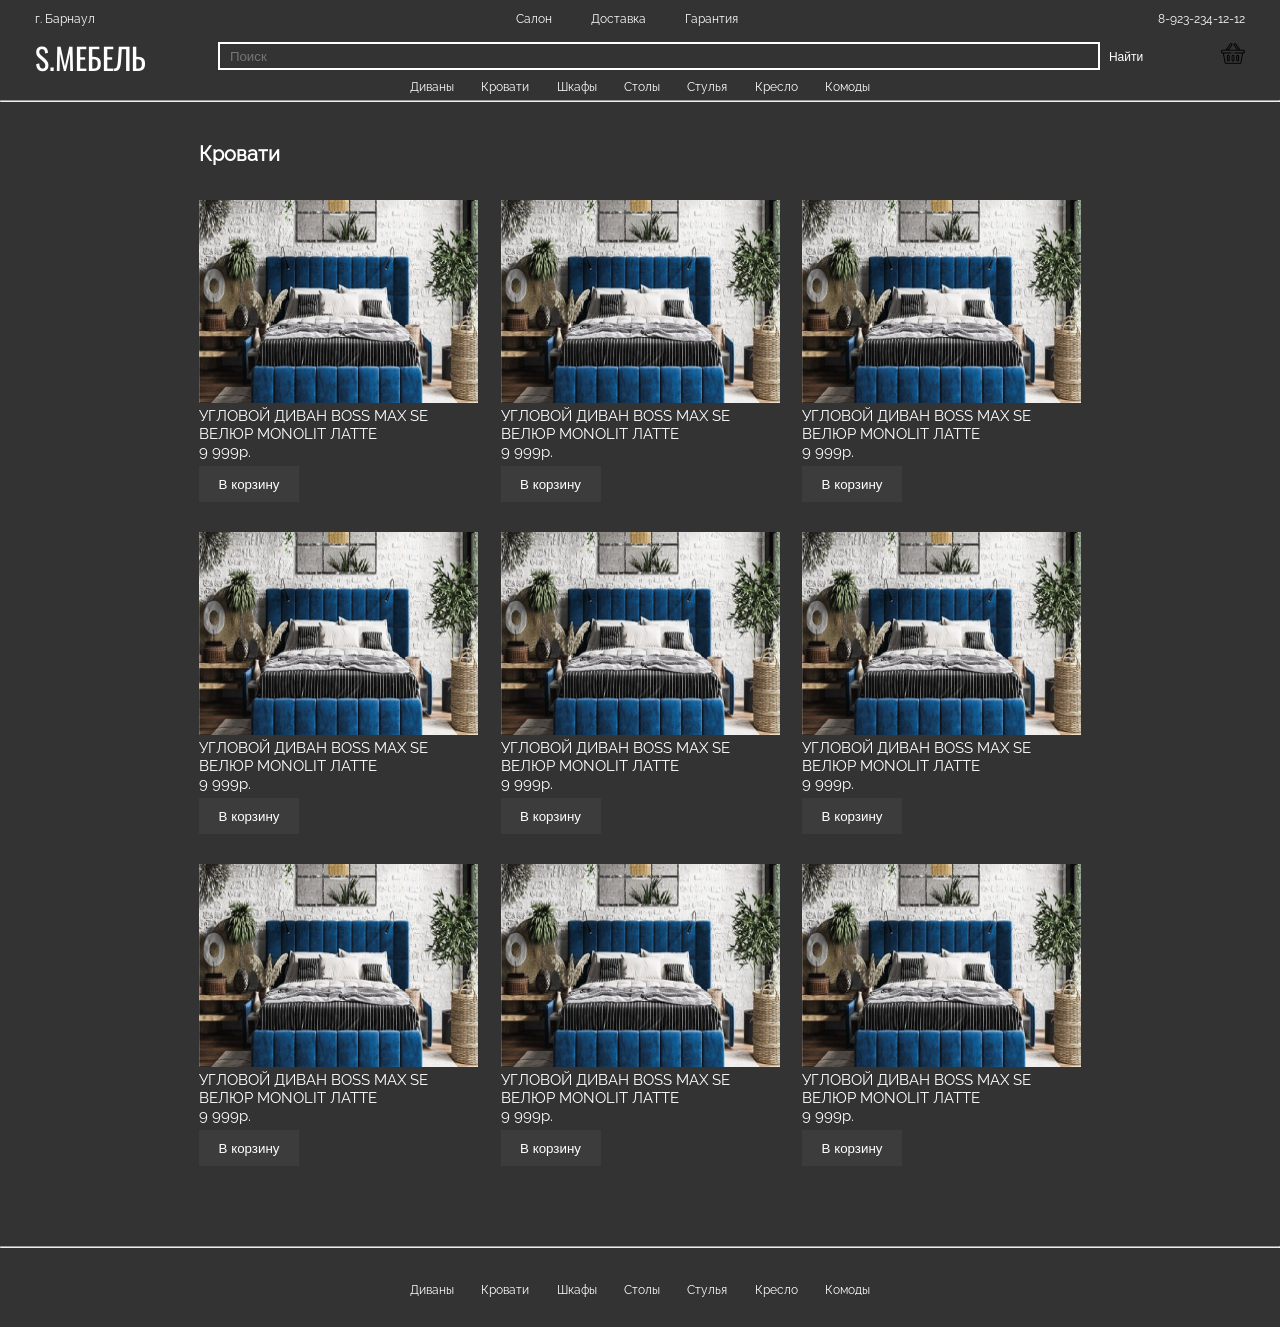
<file: Диваны/html/beds.html>
<!DOCTYPE html>
<html lang="ru">
<head>
    <meta charset="UTF-8">
    <meta http-equiv="X-UA-Compatible" content="IE=edge">
    <meta name="viewport" content="width=device-width, initial-scale=1.0">
    <link rel="stylesheet" href="../css/style.css">
    <link rel="stylesheet" href="../css/adaptation.css">
    <title>Главная</title>
</head>
<body>
    <header>
        <div class="wrapper_info">
            <div class="city">
                г. Барнаул
            </div>
            <div class="info">
                <a href="../html/address.html">
                    Салон
                </a>
                <a href="../html/delivery.html">
                    Доставка
                </a>
                <a href="../html/guarantee.html">
                    Гарантия
                </a>
            </div>
            <div class="number">
                8-923-234-12-12
            </div>
        </div>
        <div class="wrapper_search">
            <div class="logo">
                <a href="../html/index.html">
                    S.МЕБЕЛЬ
                </a>
            </div>
            <div class="search">
                <input type="search" placeholder="Поиск">
                <button>Найти</button>
            </div>
            <a href="../html/basket.html">
                <img src="../img/basket.png" alt="Корзина" width="24px" height="23px" class="basket">
            </a>
        </div>
        <nav>
            <a href="../html/sofa.html">
                Диваны
            </a>
            <a href="../html/beds.html">
                Кровати
            </a>
            <a href="../html/cabinets.html">
                Шкафы
            </a>
            <a href="../html/tables.html">
                Столы
            </a>
            <a href="../html/chairs.html">
                Стулья
            </a>
            <a href="../html/armchair.html">
                Кресло
            </a>
            <a href="../html/dressers.html">
                Комоды
            </a>
        </nav>
    </header>
    <hr>




    <div class="wrapper_content">
        <h1>
            Кровати
        </h1>
        <div class="wrapper_img">
            <div>
                <a href="../html/beds_info.html">
                    <img src="../img/bed.png" alt="Стул" width="279px" height="203px">
                    <figcaption>
                        УГЛОВОЙ ДИВАН BOSS MAX SE<br>
                        ВЕЛЮР MONOLIT ЛАТТЕ
                    </figcaption>
                </a>
                <figcaption>
                    9 999р.
                </figcaption>
                <button class="buy">
                    В корзину
                </button>
            </div>
            <div>
                <a href="../html/beds_info.html">
                    <img src="../img/bed.png" alt="Стул" width="279px" height="203px">
                    <figcaption>
                        УГЛОВОЙ ДИВАН BOSS MAX SE<br>
                        ВЕЛЮР MONOLIT ЛАТТЕ
                    </figcaption>
                </a>
                <figcaption>
                    9 999р.
                </figcaption>
                <button class="buy">
                    В корзину
                </button>
            </div>
            <div>
                <a href="../html/beds_info.html">
                    <img src="../img/bed.png" alt="Стул" width="279px" height="203px">
                    <figcaption>
                        УГЛОВОЙ ДИВАН BOSS MAX SE<br>
                        ВЕЛЮР MONOLIT ЛАТТЕ
                    </figcaption>
                </a>
                <figcaption>
                    9 999р.
                </figcaption>
                <button class="buy">
                    В корзину
                </button>
            </div>
            <div>
                <a href="../html/beds_info.html">
                    <img src="../img/bed.png" alt="Стул" width="279px" height="203px">
                    <figcaption>
                        УГЛОВОЙ ДИВАН BOSS MAX SE<br>
                        ВЕЛЮР MONOLIT ЛАТТЕ
                    </figcaption>
                </a>
                <figcaption>
                    9 999р.
                </figcaption>
                <button class="buy">
                    В корзину
                </button>
            </div>
            <div>
                <a href="../html/beds_info.html">
                    <img src="../img/bed.png" alt="Стул" width="279px" height="203px">
                    <figcaption>
                        УГЛОВОЙ ДИВАН BOSS MAX SE<br>
                        ВЕЛЮР MONOLIT ЛАТТЕ
                    </figcaption>
                </a>
                <figcaption>
                    9 999р.
                </figcaption>
                <button class="buy">
                    В корзину
                </button>
            </div>
            <div>
                <a href="../html/beds_info.html">
                    <img src="../img/bed.png" alt="Стул" width="279px" height="203px">
                    <figcaption>
                        УГЛОВОЙ ДИВАН BOSS MAX SE<br>
                        ВЕЛЮР MONOLIT ЛАТТЕ
                    </figcaption>
                </a>
                <figcaption>
                    9 999р.
                </figcaption>
                <button class="buy">
                    В корзину
                </button>
            </div>
            <div>
                <a href="../html/beds_info.html">
                    <img src="../img/bed.png" alt="Стул" width="279px" height="203px">
                    <figcaption>
                        УГЛОВОЙ ДИВАН BOSS MAX SE<br>
                        ВЕЛЮР MONOLIT ЛАТТЕ
                    </figcaption>
                </a>
                <figcaption>
                    9 999р.
                </figcaption>
                <button class="buy">
                    В корзину
                </button>
            </div>
            <div>
                <a href="../html/beds_info.html">
                    <img src="../img/bed.png" alt="Стул" width="279px" height="203px">
                    <figcaption>
                        УГЛОВОЙ ДИВАН BOSS MAX SE<br>
                        ВЕЛЮР MONOLIT ЛАТТЕ
                    </figcaption>
                </a>
                <figcaption>
                    9 999р.
                </figcaption>
                <button class="buy">
                    В корзину
                </button>
            </div>
            <div>
                <a href="../html/beds_info.html">
                    <img src="../img/bed.png" alt="Стул" width="279px" height="203px">
                    <figcaption>
                        УГЛОВОЙ ДИВАН BOSS MAX SE<br>
                        ВЕЛЮР MONOLIT ЛАТТЕ
                    </figcaption>
                </a>
                <figcaption>
                    9 999р.
                </figcaption>
                <button class="buy">
                    В корзину
                </button>
            </div>
        </div>
    </div>




    <footer>
        <hr>
        <div class="wrapper_footer">
            <nav>
                <a href="../html/sofa.html">
                    Диваны
                </a>
                <a href="../html/beds.html">
                    Кровати
                </a>
                <a href="../html/cabinets.html">
                    Шкафы
                </a>
                <a href="../html/tables.html">
                    Столы
                </a>
                <a href="../html/chairs.html">
                    Стулья
                </a>
                <a href="../html/armchair.html">
                    Кресло
                </a>
                <a href="../html/dressers.html">
                    Комоды
                </a>
            </nav>
    </div>
    </footer>
</body>
</html>
</file>
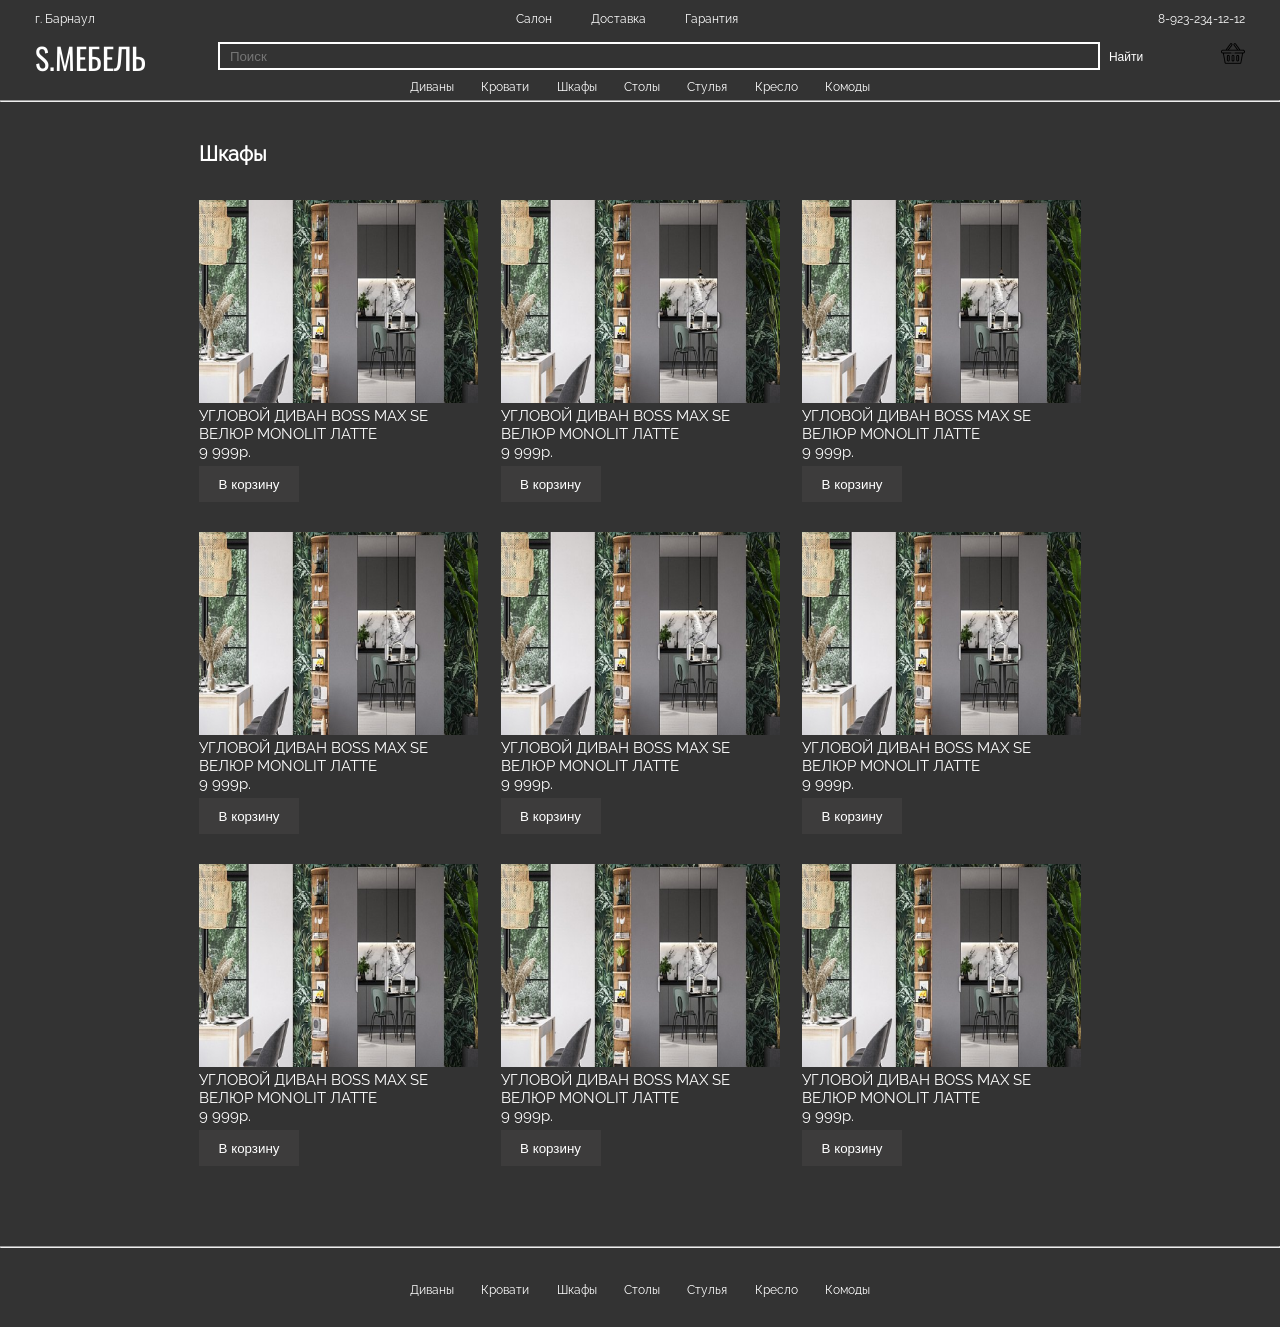
<file: Диваны/html/cabinets.html>
<!DOCTYPE html>
<html lang="ru">
<head>
    <meta charset="UTF-8">
    <meta http-equiv="X-UA-Compatible" content="IE=edge">
    <meta name="viewport" content="width=device-width, initial-scale=1.0">
    <link rel="stylesheet" href="../css/style.css">
    <link rel="stylesheet" href="../css/adaptation.css">
    <title>Главная</title>
</head>
<body>
    <header>
        <div class="wrapper_info">
            <div class="city">
                г. Барнаул
            </div>
            <div class="info">
                <a href="../html/address.html">
                    Салон
                </a>
                <a href="../html/delivery.html">
                    Доставка
                </a>
                <a href="../html/guarantee.html">
                    Гарантия
                </a>
            </div>
            <div class="number">
                8-923-234-12-12
            </div>
        </div>
        <div class="wrapper_search">
            <div class="logo">
                <a href="../html/index.html">
                    S.МЕБЕЛЬ
                </a>
            </div>
            <div class="search">
                <input type="search" placeholder="Поиск">
                <button>Найти</button>
            </div>
            <a href="../html/basket.html">
                <img src="../img/basket.png" alt="Корзина" width="24px" height="23px" class="basket">
            </a>
        </div>
        <nav>
            <a href="../html/sofa.html">
                Диваны
            </a>
            <a href="../html/beds.html">
                Кровати
            </a>
            <a href="../html/cabinets.html">
                Шкафы
            </a>
            <a href="../html/tables.html">
                Столы
            </a>
            <a href="../html/chairs.html">
                Стулья
            </a>
            <a href="../html/armchair.html">
                Кресло
            </a>
            <a href="../html/dressers.html">
                Комоды
            </a>
        </nav>
    </header>
    <hr>




    <div class="wrapper_content">
        <h1>
            Шкафы
        </h1>
        <div class="wrapper_img">
            <div>
                <a href="../html/cabinets_info.html">
                    <img src="../img/cabinets.png" alt="Стул" width="279px" height="203px">
                    <figcaption>
                        УГЛОВОЙ ДИВАН BOSS MAX SE<br>
                        ВЕЛЮР MONOLIT ЛАТТЕ
                    </figcaption>
                </a>
                <figcaption>
                    9 999р.
                </figcaption>
                <button class="buy">
                    В корзину
                </button>
            </div>
            <div>
                <a href="../html/cabinets_info.html">
                    <img src="../img/cabinets.png" alt="Стул" width="279px" height="203px">
                    <figcaption>
                        УГЛОВОЙ ДИВАН BOSS MAX SE<br>
                        ВЕЛЮР MONOLIT ЛАТТЕ
                    </figcaption>
                </a>
                <figcaption>
                    9 999р.
                </figcaption>
                <button class="buy">
                    В корзину
                </button>
            </div>
            <div>
                <a href="../html/cabinets_info.html">
                    <img src="../img/cabinets.png" alt="Стул" width="279px" height="203px">
                    <figcaption>
                        УГЛОВОЙ ДИВАН BOSS MAX SE<br>
                        ВЕЛЮР MONOLIT ЛАТТЕ
                    </figcaption>
                </a>
                <figcaption>
                    9 999р.
                </figcaption>
                <button class="buy">
                    В корзину
                </button>
            </div>
            <div>
                <a href="../html/cabinets_info.html">
                    <img src="../img/cabinets.png" alt="Стул" width="279px" height="203px">
                    <figcaption>
                        УГЛОВОЙ ДИВАН BOSS MAX SE<br>
                        ВЕЛЮР MONOLIT ЛАТТЕ
                    </figcaption>
                </a>
                <figcaption>
                    9 999р.
                </figcaption>
                <button class="buy">
                    В корзину
                </button>
            </div>
            <div>
                <a href="../html/cabinets_info.html">
                    <img src="../img/cabinets.png" alt="Стул" width="279px" height="203px">
                    <figcaption>
                        УГЛОВОЙ ДИВАН BOSS MAX SE<br>
                        ВЕЛЮР MONOLIT ЛАТТЕ
                    </figcaption>
                </a>
                <figcaption>
                    9 999р.
                </figcaption>
                <button class="buy">
                    В корзину
                </button>
            </div>
            <div>
                <a href="../html/cabinets_info.html">
                    <img src="../img/cabinets.png" alt="Стул" width="279px" height="203px">
                    <figcaption>
                        УГЛОВОЙ ДИВАН BOSS MAX SE<br>
                        ВЕЛЮР MONOLIT ЛАТТЕ
                    </figcaption>
                </a>
                <figcaption>
                    9 999р.
                </figcaption>
                <button class="buy">
                    В корзину
                </button>
            </div>
            <div>
                <a href="../html/cabinets_info.html">
                    <img src="../img/cabinets.png" alt="Стул" width="279px" height="203px">
                    <figcaption>
                        УГЛОВОЙ ДИВАН BOSS MAX SE<br>
                        ВЕЛЮР MONOLIT ЛАТТЕ
                    </figcaption>
                </a>
                <figcaption>
                    9 999р.
                </figcaption>
                <button class="buy">
                    В корзину
                </button>
            </div>
            <div>
                <a href="../html/cabinets_info.html">
                    <img src="../img/cabinets.png" alt="Стул" width="279px" height="203px">
                    <figcaption>
                        УГЛОВОЙ ДИВАН BOSS MAX SE<br>
                        ВЕЛЮР MONOLIT ЛАТТЕ
                    </figcaption>
                </a>
                <figcaption>
                    9 999р.
                </figcaption>
                <button class="buy">
                    В корзину
                </button>
            </div>
            <div>
                <a href="../html/cabinets_info.html">
                    <img src="../img/cabinets.png" alt="Стул" width="279px" height="203px">
                    <figcaption>
                        УГЛОВОЙ ДИВАН BOSS MAX SE<br>
                        ВЕЛЮР MONOLIT ЛАТТЕ
                    </figcaption>
                </a>
                <figcaption>
                    9 999р.
                </figcaption>
                <button class="buy">
                    В корзину
                </button>
            </div>
        </div>
    </div>




    <footer>
        <hr>
        <div class="wrapper_footer">
            <nav>
                <a href="../html/sofa.html">
                    Диваны
                </a>
                <a href="../html/beds.html">
                    Кровати
                </a>
                <a href="../html/cabinets.html">
                    Шкафы
                </a>
                <a href="../html/tables.html">
                    Столы
                </a>
                <a href="../html/chairs.html">
                    Стулья
                </a>
                <a href="../html/armchair.html">
                    Кресло
                </a>
                <a href="../html/dressers.html">
                    Комоды
                </a>
            </nav>
    </div>
    </footer>
</body>
</html>
</file>
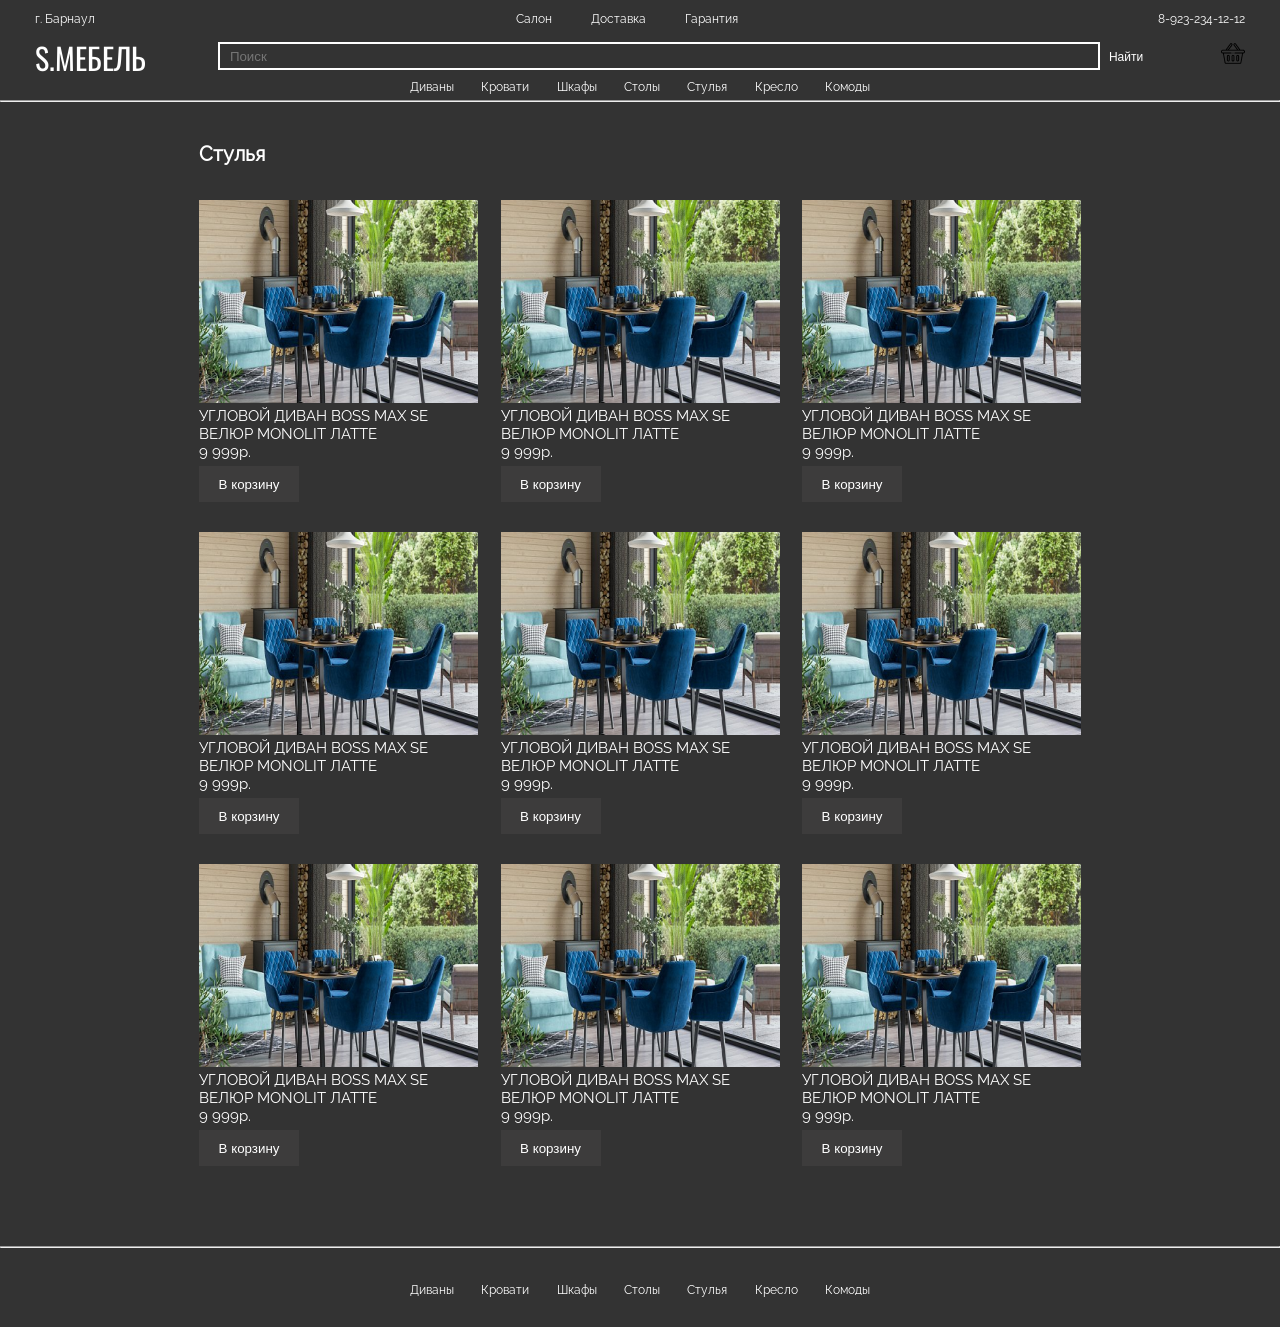
<file: Диваны/html/chairs.html>
<!DOCTYPE html>
<html lang="ru">
<head>
    <meta charset="UTF-8">
    <meta http-equiv="X-UA-Compatible" content="IE=edge">
    <meta name="viewport" content="width=device-width, initial-scale=1.0">
    <link rel="stylesheet" href="../css/style.css">
    <link rel="stylesheet" href="../css/adaptation.css">
    <title>Главная</title>
</head>
<body>
    <header>
        <div class="wrapper_info">
            <div class="city">
                г. Барнаул
            </div>
            <div class="info">
                <a href="../html/address.html">
                    Салон
                </a>
                <a href="../html/delivery.html">
                    Доставка
                </a>
                <a href="../html/guarantee.html">
                    Гарантия
                </a>
            </div>
            <div class="number">
                8-923-234-12-12
            </div>
        </div>
        <div class="wrapper_search">
            <div class="logo">
                <a href="../html/index.html">
                    S.МЕБЕЛЬ
                </a>
            </div>
            <div class="search">
                <input type="search" placeholder="Поиск">
                <button>Найти</button>
            </div>
            <a href="../html/basket.html">
                <img src="../img/basket.png" alt="Корзина" width="24px" height="23px" class="basket">
            </a>
        </div>
        <nav>
            <a href="../html/sofa.html">
                Диваны
            </a>
            <a href="../html/beds.html">
                Кровати
            </a>
            <a href="../html/cabinets.html">
                Шкафы
            </a>
            <a href="../html/tables.html">
                Столы
            </a>
            <a href="../html/chairs.html">
                Стулья
            </a>
            <a href="../html/armchair.html">
                Кресло
            </a>
            <a href="../html/dressers.html">
                Комоды
            </a>
        </nav>
    </header>
    <hr>




    <div class="wrapper_content">
        <h1>
            Стулья
        </h1>
        <div class="wrapper_img">
            <div>
                <a href="../html/chairs_info.html">
                    <img src="../img/tables.png" alt="Стул" width="279px" height="203px">
                    <figcaption>
                        УГЛОВОЙ ДИВАН BOSS MAX SE<br>
                        ВЕЛЮР MONOLIT ЛАТТЕ
                    </figcaption>
                </a>
                <figcaption>
                    9 999р.
                </figcaption>
                <button class="buy">
                    В корзину
                </button>
            </div>
            <div>
                <a href="../html/chairs_info.html">
                    <img src="../img/tables.png" alt="Стул" width="279px" height="203px">
                    <figcaption>
                        УГЛОВОЙ ДИВАН BOSS MAX SE<br>
                        ВЕЛЮР MONOLIT ЛАТТЕ
                    </figcaption>
                </a>
                <figcaption>
                    9 999р.
                </figcaption>
                <button class="buy">
                    В корзину
                </button>
            </div>
            <div>
                <a href="../html/chairs_info.html">
                    <img src="../img/tables.png" alt="Стул" width="279px" height="203px">
                    <figcaption>
                        УГЛОВОЙ ДИВАН BOSS MAX SE<br>
                        ВЕЛЮР MONOLIT ЛАТТЕ
                    </figcaption>
                </a>
                <figcaption>
                    9 999р.
                </figcaption>
                <button class="buy">
                    В корзину
                </button>
            </div>
            <div>
                <a href="../html/chairs_info.html">
                    <img src="../img/tables.png" alt="Стул" width="279px" height="203px">
                    <figcaption>
                        УГЛОВОЙ ДИВАН BOSS MAX SE<br>
                        ВЕЛЮР MONOLIT ЛАТТЕ
                    </figcaption>
                </a>
                <figcaption>
                    9 999р.
                </figcaption>
                <button class="buy">
                    В корзину
                </button>
            </div>
            <div>
                <a href="../html/chairs_info.html">
                    <img src="../img/tables.png" alt="Стул" width="279px" height="203px">
                    <figcaption>
                        УГЛОВОЙ ДИВАН BOSS MAX SE<br>
                        ВЕЛЮР MONOLIT ЛАТТЕ
                    </figcaption>
                </a>
                <figcaption>
                    9 999р.
                </figcaption>
                <button class="buy">
                    В корзину
                </button>
            </div>
            <div>
                <a href="../html/chairs_info.html">
                    <img src="../img/tables.png" alt="Стул" width="279px" height="203px">
                    <figcaption>
                        УГЛОВОЙ ДИВАН BOSS MAX SE<br>
                        ВЕЛЮР MONOLIT ЛАТТЕ
                    </figcaption>
                </a>
                <figcaption>
                    9 999р.
                </figcaption>
                <button class="buy">
                    В корзину
                </button>
            </div>
            <div>
                <a href="../html/chairs_info.html">
                    <img src="../img/tables.png" alt="Стул" width="279px" height="203px">
                    <figcaption>
                        УГЛОВОЙ ДИВАН BOSS MAX SE<br>
                        ВЕЛЮР MONOLIT ЛАТТЕ
                    </figcaption>
                </a>
                <figcaption>
                    9 999р.
                </figcaption>
                <button class="buy">
                    В корзину
                </button>
            </div>
            <div>
                <a href="../html/chairs_info.html">
                    <img src="../img/tables.png" alt="Стул" width="279px" height="203px">
                    <figcaption>
                        УГЛОВОЙ ДИВАН BOSS MAX SE<br>
                        ВЕЛЮР MONOLIT ЛАТТЕ
                    </figcaption>
                </a>
                <figcaption>
                    9 999р.
                </figcaption>
                <button class="buy">
                    В корзину
                </button>
            </div>
            <div>
                <a href="../html/chairs_info.html">
                    <img src="../img/tables.png" alt="Стул" width="279px" height="203px">
                    <figcaption>
                        УГЛОВОЙ ДИВАН BOSS MAX SE<br>
                        ВЕЛЮР MONOLIT ЛАТТЕ
                    </figcaption>
                </a>
                <figcaption>
                    9 999р.
                </figcaption>
                <button class="buy">
                    В корзину
                </button>
            </div>
        </div>
    </div>




    <footer>
        <hr>
        <div class="wrapper_footer">
            <nav>
                <a href="../html/sofa.html">
                    Диваны
                </a>
                <a href="../html/beds.html">
                    Кровати
                </a>
                <a href="../html/cabinets.html">
                    Шкафы
                </a>
                <a href="../html/tables.html">
                    Столы
                </a>
                <a href="../html/chairs.html">
                    Стулья
                </a>
                <a href="../html/armchair.html">
                    Кресло
                </a>
                <a href="../html/dressers.html">
                    Комоды
                </a>
            </nav>
    </div>
    </footer>
</body>
</html>
</file>
<file: Диваны/css/style.css>
body{
    margin: 0;
    font-family: Raleway;
    background-color: #333333;
    color: white;
    font-size: 12px;
}
@font-face {
    font-family: Raleway; /* Имя шрифта */
    src: url(../fonts/Raleway-Regular.ttf); /* Путь к файлу со шрифтом */
}
@font-face {
    font-family: Oswald; /* Имя шрифта */
    src: url(../fonts/Oswald-Regular.ttf); /* Путь к файлу со шрифтом */
}
header {
    width: 1210px;
    margin: 0 auto;
}
a {
    text-decoration: none;
    color: white;
}


/*Верхняя часть шапки*/
.wrapper_info {
    display: flex;
    justify-content: space-between;
    margin-top: 12px;
}
.info {
    word-spacing: 36px;
}


/*Средняя часть шапки*/
.wrapper_search {
    display: flex;
    justify-content: space-between;
}
.logo {
    font-family: Oswald;
    font-size: 30px;
    margin-top: 9px;
}
.search {
    margin-top: 16px;
}
input {
    outline: none;
}
.search input {
    width: 882px;
    height: 28px;
    background-color: #333333;
    border-color: white;
    border-style: solid;
    color: white;
    padding-left: 10px;
}
.search button {
    font-size: 12px;
    background-color: #333333;
    border: none;
    color: white;
}
.basket {
    margin-top: 16px;
}


/*Нижняя часть шапки*/
nav {
    display: flex;
    justify-content: space-between;
    word-spacing: 21px;
    width: 460px;
    margin: 0 auto;
}



/*Подвал*/
footer {
    margin-top: 50px;
    bottom: 30px;
    width:100%;
}
footer hr {
    margin-bottom: 35px;
}
.wrapper_footer {
    margin-bottom: 30px;
}







/*Контент index.html*/
.wrapper_content {
    margin: 0 auto;
    width: 882px;
    margin-top: 40px;
}
.wrapper_content h1 {
    font-size: 20px;
}
.wrapper_img{
    display: flex;
    justify-content: space-between;
    flex-wrap: wrap;
    margin-top: 34px;
    font-size: 15px;
}


/*Контент address.html*/
iframe {
    margin-top: 34px;
}



/*Контент delivery.html*/
.wrapper_delivery {
    font-size: 16px;
    margin-top: 34px;
}
table {
    margin-top: 75px;
    width: 882px;
}
td {
    border:solid 1px;
    border-color: white;
    padding-left: 10px;
}


/*Контент guarantee.html*/
.guarantee {
    font-size: 16px;
    margin-top: 27px;
    line-height: 1.7;
}


/*Контент меню*/
.buy {
    margin-top: 5px;
    margin-bottom: 30px;
    width: 100px;
    height: 36px;
    background-color: #3D3C3C;
    border: none;
    color: white;
}


/*Контент basket.html*/
.wrapper_basket {
    display: flex;
    justify-content: space-between;
    align-items: center;
    margin-top: 40px;
}
select {
    width: 40px;
    height: 20px;
    background-color: #3D3C3C;
    border: none;
}
.card_number {
    float: right;
}
.wrapper_form input {
    width: 300px;
    height: 30px;
    background-color: #333333;
    border-color: white;
    border-style: solid;
    color: white;
    padding-left: 24px;
    margin-top: 40px;
}
.wrapper_form ::placeholder {
    color: white;
}
.wrapper_form button {
    margin-top: 80px;
    width: 110px;
    height: 35px;
    background-color: #3D3C3C;
    border: none;
    color: white;
}





/* Слайдер: */
.slider{
    max-width: 70%;
    /* Положение элемента устанавливается относительно его исходной позиции: */
    margin: 0 auto;
    width: 900px;
}

/* Картинка масштабируется по отношению к родительскому элементу: */
.slider .item img {
    /* Элемент меняет размер так, чтобы заполнить блок и сохранить пропорции: */
    border-radius: 20px;
    object-fit: cover;
    margin-top: 10px;
    width: 900px;
    height: 500px;
}

/* Кнопки назад и вперёд: */
.slider .previous, .slider .next {
    /* Добавляет курсору иконку, когда тот оказывается над кнопкой: */
    cursor: pointer;
    /* Положение элемента задаётся относительно границ браузера: */
    position: absolute;
    width: auto;
    margin-top: -60px;
    padding: 16px;
    /* Оформление самих кнопок: */
    color: white;
    font-weight: bold;
    font-size: 16px;
    /* Плавное появление фона при наведении курсора: */
    transition: 0.6s ease;
    /* Скругление границ: */
    border-radius: 100%;
}
.slider .next {
    margin-left: 50px;
    border-radius: 100%;
}

/* При наведении курсора на кнопки добавляем фон кнопок: */
.slider .previous:hover,
.slider .next:hover {
    background-color: rgba(233, 215, 150, 0.5);
}

/* Анимация слайдов: */
.slider .item {
    animation-name: fade;
    animation-duration: 1.5s;
}
@keyframes fade {
    /* Устанавливаем и изменяем степень прозрачности: */
    from {
        opacity: 0.4
    }
    to {
        opacity: 1
    }
}






/*Контент sofa_info.html*/
.wrapper_info_item {
    display: flex;
    justify-content: space-between;
    margin: 0 auto;
    width: 890px;
    margin-top: 30px;
}
.item_name {
    font-size: 18px;
}
.item_price {
    margin-left: 200px;
    margin-top: 10px;
    font-size: 18px;
}
.wrapper_description {
    display: flex;
    justify-content: center;
}
.wrapper_description table {
    margin-top: -5px;
}
.wrapper_description tr {
    height: 50px;
    font-size: 18px;
}
</file>
<file: Диваны/css/adaptation.css>
@media (max-width: 1100px){
    header {
        width: 900px;
    }
    .search input {
        width: 500px;
        height: 28px;
        background-color: #333333;
        border-color: white;
        border-style: solid;
        color: white;
        padding-left: 10px;
    }
    .slider .item img {
        /* Элемент меняет размер так, чтобы заполнить блок и сохранить пропорции: */
        border-radius: 20px;
        object-fit: cover;
        margin-top: 10px;
        width: 700px;
        height: 300px;
    }
    .slider{
        max-width: 70%;
        /* Положение элемента устанавливается относительно его исходной позиции: */
        margin: 0 auto;
        width: 700px;
    }
}
@media (max-width: 770px){
    header {
        width: 700px;
    }
    .search input {
        width: 400px;
        height: 28px;
        background-color: #333333;
        border-color: white;
        border-style: solid;
        color: white;
        padding-left: 10px;
    }


    /*Страницы товаров*/
    .slider .item img {
        /* Элемент меняет размер так, чтобы заполнить блок и сохранить пропорции: */
        border-radius: 20px;
        object-fit: cover;
        margin-top: 10px;
        width: 500px;
        height: 250px;
    }
    .slider{
        max-width: 70%;
        /* Положение элемента устанавливается относительно его исходной позиции: */
        margin: 0 auto;
        width: 500px;
    }

    .wrapper_info_item {
        width: 650px;
    }
    .item_name {
        font-size: 14px;
    }
    .item_price {
        margin-left: 200px;
        margin-top: 10px;
        font-size: 14px;
    }




    /*Контент index.html*/
    .wrapper_content {
        width: 700px;
    }
    .wrapper_content h1 {
        font-size: 20px;
    }
    .wrapper_img{
        display: flex;
        flex-direction: column;
        align-content: center;
        margin-top: 34px;
        font-size: 15px;
    }
    .wrapper_img img {
        width: 400px;
        height: 200px;
    }


    /*Контент address.html*/
    iframe {
        width: 600px;
    }




    /*Контент delivery.html*/
    .wrapper_delivery {
        font-size: 16px;
        margin-top: 34px;
    }
    table {
        margin-top: 75px;
        width: 650px;
    }
    td {
        border:solid 1px;
        border-color: white;
        padding-left: 10px;
    }
}


@media (max-width: 490px){
    header {
        width: 400px;
    }
    .search input {
        width: 150px;
        height: 28px;
        background-color: #333333;
        border-color: white;
        border-style: solid;
        color: white;
        padding-left: 10px;
    }
    nav{
        width: 400px;
    }





    /*Страницы товаров*/
    .slider .item img {
        /* Элемент меняет размер так, чтобы заполнить блок и сохранить пропорции: */
        border-radius: 20px;
        object-fit: cover;
        margin-top: 10px;
        width: 100%;
        height: 250px;
    }
    .slider{
        max-width: 95%;
        /* Положение элемента устанавливается относительно его исходной позиции: */
        margin: 0 auto;
        width: 100%;
    }

    .wrapper_info_item {
        width: 400px;
    }
    .wrapper_info_item button {
        font-size: 10px;
        width: 60px;
        height: 30px;
        margin-top: -5px;
    }
    .item_name {
        font-size: 12px;
    }
    .item_price {
        margin-left: 50px;
        margin-top: 5px;
        font-size: 12px;
    }
    .wrapper_description table {
        margin-top: -5px;
    }
    .wrapper_description tr {
        height: 30px;
        font-size: 14px;
    }




    /*Контент index.html*/
    .wrapper_content {
        width: 400px;
    }
    .wrapper_content h1 {
        font-size: 20px;
    }
    .wrapper_img{
        display: flex;
        flex-direction: column;
        align-content: center;
        margin-top: 34px;
        font-size: 15px;
    }
    .wrapper_img img {
        width: 400px;
        height: 200px;
    }


    /*Контент address.html*/
    iframe {
        width: 400px;
    }




    /*Контент delivery.html*/
    table {
        margin-top: 75px;
        width: 400px;
    }
    .wrapper_form{
        display: flex;
        flex-direction: column;
    }
}









@media (max-width: 330px){
    header {
        width: 300px;
    }
    .search input {
        width: 50px;
        height: 28px;
        background-color: #333333;
        border-color: white;
        border-style: solid;
        color: white;
        padding-left: 10px;
    }
    nav{
        width: 300px;
        font-size: 10px;
    }

    .wrapper_info {
        display: none;
    }

    /*Контент index.html*/
    .wrapper_content {
        width: 300px;
    }
    .wrapper_content h1 {
        font-size: 20px;
    }
    .wrapper_img{
        display: flex;
        flex-direction: column;
        align-content: center;
        margin-top: 34px;
        font-size: 15px;
    }
    .wrapper_img img {
        width: 300px;
        height: 200px;
    }


    /*Контент basket.html*/
    .wrapper_basket {
        display: flex;
        flex-direction: column;
        align-items: center;
        margin-top: 40px;
    }
    select {
        width: 40px;
        height: 20px;
        background-color: #3D3C3C;
        border: none;
    }
    .card_number {
        float: right;
    }
    .wrapper_form input {
        width: 250px;
        height: 30px;
        background-color: #333333;
        border-color: white;
        border-style: solid;
        color: white;
        padding-left: 24px;
        margin-top: 40px;
    }
    .wrapper_form ::placeholder {
        color: white;
    }
    .wrapper_form button {
        margin-top: 80px;
        width: 110px;
        height: 35px;
        background-color: #3D3C3C;
        border: none;
        color: white;
    }




    /*Страницы товаров*/
    .wrapper_info_item {
        width: 300px;
    }
    .wrapper_info_item button {
        font-size: 10px;
        width: 60px;
        height: 30px;
        margin-top: -5px;
    }
    .item_name {
        font-size: 10px;
    }
    .item_price {
        margin-left: 10px;
        margin-top: 5px;
        font-size: 12px;
    }
    .wrapper_description h1 {
        font-size: 15px;
    }
    .wrapper_description table {
        margin-top: -5px;
        width: 300px;
    }
    .wrapper_description tr {
        height: 30px;
        font-size: 10px;
    }
}
</file>
<file: Сайтик/example/css/style.css>
.nav-scroll {
    overflow-y: hidden; /*скрываем контент, который выходит за нижнюю границу*/
    background-color: #fff; /*цвета фона*/
    box-shadow: 0 0.125rem 0.25rem rgba(0, 0, 0, 0.075); /*тень*/
    }
    .nav-scroll_items {
    display: flex; /*flex-контейнер*/
    flex-wrap: nowrap;
    overflow-x: auto; /*прокрутка по горизонтали*/
    white-space: nowrap; /*запрет переносить текст*/
    }
    .nav-scroll_item {
    color: #424242;
    display: flex;
    padding: 0.5rem 1.25rem;
    text-decoration: none;
    }
    .nav-scroll_item:not(:last-child) {
    border-right: 1px solid #eee;
    }
    .nav-scroll_item_active {
    background-color: #fff59d;
    }
    .nav-scroller__item:not(.nav-scroller__item_active):hover {
    background-color: #f5f5f5;
    }
    /* Цвет и отк. подчеркивание для активного пункта */
    .nav-scroll_item:hover {
    background-color: #fff176;
    text-decoration: none;
    }
    /*Контент*/
    .content {
    padding: 10px 0; /*отступ слева и справа*/
    width: 75%; /* 75% экрана*/
    margin: 0 auto; /*центрируем контейнер*/
    }
    h3 {margin-left: 10px;} /*отступ слева*/
    /*Footer*/
    Footer {
    background-color: #f5f5f5;
    padding: 10px 0;
    clear: both; /*свойство очистки заставляет conteiner видеть место окончания столбцов*/
    }
    .text-block{ /*текст нижнего колонтитула*/
    margin-left: 20px;
    font-size: 12px;
    }
</file>
<file: Сайтик/style.css>
body{
    margin: 0;
    background-repeat: no-repeat;
    background-size: 100%;
}
a{
    text-decoration: none;
    color: currentColor;
}
nav{
    background-repeat: no-repeat;
    background-size: 100%;
    background-image: url(images/bg1.png);
    width: 100%;
    height: 643px;
}
.zxc{
    margin-top: 250px;
}
.nav{
    margin-right: 33px;
}
.nav1{
    font-size: 20px;
    text-align: right;
    padding-top: 9px;
}
.asd{
    width: 640px;
}
.button_1{
    width: 153px;
    height: 37px;
    margin-left: auto;
    margin-right: auto;
    margin-top: 450px;
}
.button{
    width: 153px;
    height: 37px;
    border-radius: 20px;
    font-size: 16px;
    background-color: #313C2E;
    border-color: #F0F403;
    color: #F0F403;
    transition-duration: 1s;
}
.button:hover{
    background-color: #F0F403;
    color:#313C2E;
    border-color: none;
    font-size: 16px;
}
.adres{
    float: right;
    margin-top: 70px;
    margin-right: 33px;
    font-size: 20px;
    text-align: justify;
}
.polosa{
    display: flex;
    justify-content: space-between;
    background-color: #E9D796;
    height: 176px;
}
.q{
    margin-left: 139px;
    margin-top: 61px;
    font-size: 18px;
}
.w{
    margin-top: 61px;
    font-size: 18px;
}
.e{
    margin-right: 107px;
    margin-top: 61px;
    font-size: 18px;
}
.vl {
    border-left: 1px solid;
}
.gallery_header{
    font-size: 40px;
}
.gallery_info{
    font-size: 20px;
}
.gallery{
    margin-left: 100px;
}
.button_gallery{
    margin-top: 38px;
    width: 153px;
    height: 37px;
    border-radius: 20px;
    background-color: white;
    font-size: 16px;
    transition-duration: 1s;
}
.button_gallery:hover{
    background-color: black;
    color: white;
    font-size: 16px;
}



/* Слайдер: */
.slider{
    max-width: 45%;
    /* Положение элемента устанавливается относительно его исходной позиции: */
    position: relative;
    margin-top: -235px;
    margin-right: 65px;
    float: right;
    height: 520px;
    width: 520px;
}

/* Картинка масштабируется по отношению к родительскому элементу: */
.slider .item img {
    /* Элемент меняет размер так, чтобы заполнить блок и сохранить пропорции: */
    border-radius: 20px;
    object-fit: cover;
    width: 100%;
    height: 520px;
    width: 520px;
}

/* Кнопки назад и вперёд: */
.slider .previous, .slider .next {
    /* Добавляет курсору иконку, когда тот оказывается над кнопкой: */
    cursor: pointer;
    /* Положение элемента задаётся относительно границ браузера: */
    position: absolute;
    top: 90%;
    width: auto;
    margin-top: -22px;
    padding: 16px;
    /* Оформление самих кнопок: */
    color: white;
    font-weight: bold;
    font-size: 16px;
    /* Плавное появление фона при наведении курсора: */
    transition: 0.6s ease;
    /* Скругление границ: */
    border-radius: 100%;
}
.slider .next {
    margin-left: 50px;
    border-radius: 100%;
}

/* При наведении курсора на кнопки добавляем фон кнопок: */
.slider .previous:hover,
.slider .next:hover {
    background-color: rgba(233, 215, 150, 0.5);
}

/* Анимация слайдов: */
.slider .item {
    animation-name: fade;
    animation-duration: 1.5s;
}
@keyframes fade {
    /* Устанавливаем и изменяем степень прозрачности: */
    from {
        opacity: 0.4
    }
    to {
        opacity: 1
    }
}
.nav2{
    font-size: 20px;
    text-align: left;
    padding-top: 9px;
    height: 52px;
}
.nav_2{
    margin-left: 33px;
    color: #E9D796;
}
.adres_2{
    float: right;
    margin-right: 104px;
    color: #E9D796;
}
form{
    height: 576px;
    width: 358px;
    background-color: #E9D796;
    border-radius: 100px;
    float: right;
    margin-top: 87px;
    margin-right: 157px;
}
.form_wrapper{
    padding-top: 43px;
}
.form_group{
    width: 242px;
    height: 52px;
    margin-right: auto;
    margin-left: auto;
    margin-top: 18px;
}
.form_control{
    width: 242px;
    height: 52px;
    border-radius: 100px;
    border: 0px;
    background-color: #313C2E;
    font-size: 20px;
}
input::-webkit-input-placeholder {
    color: #E9D796;
    padding-left: 7px;
   } 
input::-moz-placeholder {
    color: #E9D796;
}
.button_form{
    width: 203px;
    height: 48px;
    margin-top: 51px;
    margin-right: auto;
    margin-left: auto;
}
.button_form_1{
    width: 203px;
    height: 48px;
    border-radius: 100px;
    border: 0px;
    font-size: 30px;
    color: #E9D796;
    background-color: #313C2E;
    transition-duration: 1s;
}
.button_form_1:hover{
    color: #313C2E;
    background-color: #E9D796;
}
.nav3{
    font-size: 20px;
    text-align: left;
    padding-top: 9px;
    height: 656px;
    background-image: url(images/bg_services.png);
    background-repeat: no-repeat;
    background-size: 100%;
}
.nav_3{
    margin-left: 33px;
    color: #E9D796;
}
.button_9{
    width: 153px;
    height: 37px;
    margin-left: auto;
    margin-right: auto;
    margin-top: 466px;
}
.button9{
    width: 153px;
    height: 37px;
    border-radius: 20px;
    font-size: 12px;
    background-color: #313C2E;
    border-color: #F0F403;
    color: #F0F403;
    transition-duration: 1s;
}
.asd9{
    width: 626px;
}
.services_wrapper{
    float: right;
    width: 654px;
}
.services_name{
    font-size: 50px;
    text-align: center;
    padding-top: 93px;
}
.services_info{
    padding-top: 116px;
    padding-left: 100px;
    height: 133px;
    margin-left: auto;
    margin-right: auto;
}
.img_brow{
    display: flex;
    justify-content: flex-start;
    margin-top: 120px;
    margin-left: 60px;
}
.m{
    font-size: 20px;
    margin-left: 268px;
}

.button_services{
    margin-top: 100px;
    width: 153px;
    height: 37px;
    border-radius: 20px;
    background-color: white;
    font-size: 16px;
    transition-duration: 1s;
}
.button_services:hover{
    background-color: black;
    color: white;
    font-size: 16px;
}
.info_brow{
    padding-top: 30px;
}
.price{
    padding-top: 30px;
}
.m_left{
    font-size: 20px;
    margin-left: 19px;
    margin-right: 268px;
}
.h{
    max-width: 100%;
}
::-webkit-scrollbar{
    width: 8px;
}
::-webkit-scrollbar-track{
    background-color: #b1b4b0;
}
::-webkit-scrollbar-thumb{
    background-color: #757573;
    border-radius: 8px;
}
::-webkit-scrollbar-thumb:hover{
    background-color: #3b3b3b;
    border-radius: 8px;
}
.adaptation{
    max-width: 1366px;
    margin: auto;
}
@media (max-width:1400px) {
    .adaptation{
        max-width: 1366px;
    }
    .m{
        font-size: 20px;
        margin-left: 413px;
    }
    .m_left{
        margin-left: 19px;
        margin-right: 413px;
    }
}
@media (max-width:1030px) {
    .adaptation{
        max-width: 1024px;
    }
    nav{
        background-repeat: no-repeat;
        background-size: 100%;
        background-image: url(images/bg1.png);
        width: 100%;
        height: 500px;
    }
    .zxc{
        margin-top: 250px;
    }
    .nav{
        margin-right: 33px;
    }
    .nav1{
        font-size: 20px;
        text-align: right;
        padding-top: 9px;
    }
    .asd{
        width: 512px;
    }
    .button_1{
        width: 153px;
        height: 37px;
        margin-left: auto;
        margin-right: auto;
        margin-top: 324px;
    }
    .button{
        width: 153px;
        height: 37px;
        border-radius: 20px;
        font-size: 16px;
        background-color: #313C2E;
        border-color: #F0F403;
        color: #F0F403;
        transition-duration: 1s;
    }
    .adres{
        float: right;
        margin-top: 50px;
        margin-right: 33px;
        font-size: 20px;
        text-align: justify;
    }
    .polosa{
        display: flex;
        justify-content: space-between;
        background-color: #E9D796;
        height: 176px;
    }
    .q{
        margin-left: 139px;
        margin-top: 61px;
        font-size: 18px;
    }
    .w{
        margin-top: 61px;
        font-size: 18px;
    }
    .e{
        margin-right: 107px;
        margin-top: 61px;
        font-size: 18px;
    }
    .vl {
        border-left: 1px solid;
    }
    .gallery_header{
        font-size: 40px;
    }
    .gallery_info{
        font-size: 17px;
    }
    .gallery{
        margin-left: 100px;
    }
    .button_gallery{
        margin-top: 38px;
        width: 153px;
        height: 37px;
        border-radius: 20px;
        background-color: white;
        font-size: 16px;
        transition-duration: 1s;
    }
    
    
    
    
    /* Слайдер: */
    .slider{
        max-width: 45%;
        /* Положение элемента устанавливается относительно его исходной позиции: */
        position: relative;
        margin-top: -235px;
        margin-right: 65px;
        float: right;
        height: 520px;
        width: 520px;
    }
    
    /* Картинка масштабируется по отношению к родительскому элементу: */
    .slider .item img {
        /* Элемент меняет размер так, чтобы заполнить блок и сохранить пропорции: */
        border-radius: 20px;
        object-fit: cover;
        width: 100%;
        height: 410px;
        width: 410px;
    }
    
    /* Кнопки назад и вперёд: */
    .slider .previous, .slider .next {
        /* Добавляет курсору иконку, когда тот оказывается над кнопкой: */
        cursor: pointer;
        /* Положение элемента задаётся относительно границ браузера: */
        position: absolute;
        top: 90%;
        width: auto;
        margin-top: -120px;
        padding: 16px;
        /* Оформление самих кнопок: */
        color: white;
        font-weight: bold;
        font-size: 16px;
        /* Плавное появление фона при наведении курсора: */
        transition: 0.6s ease;
        /* Скругление границ: */
        border-radius: 100%;
    }
    .slider .next {
        margin-left: 50px;
        border-radius: 100%;
    }
    
    /* При наведении курсора на кнопки добавляем фон кнопок: */
    .slider .previous:hover,
    .slider .next:hover {
        background-color: rgba(233, 215, 150, 0.5);
    }
    
    /* Анимация слайдов: */
    .slider .item {
        animation-name: fade;
        animation-duration: 1.5s;
    }
    @keyframes fade {
        /* Устанавливаем и изменяем степень прозрачности: */
        from {
            opacity: 0.4
        }
        to {
            opacity: 1
        }
    }
    .nav2{
        font-size: 20px;
        text-align: left;
        padding-top: 9px;
        height: 52px;
    }
    .nav_2{
        margin-left: 33px;
        color: #E9D796;
    }
    .adres_2{
        float: right;
        margin-right: 104px;
        color: #E9D796;
    }
    form{
        height: 460px;
        width: 286px;
        background-color: #E9D796;
        border-radius: 100px;
        float: right;
        margin-top: 69px;
        margin-right: 125px;
    }
    .form_wrapper{
        padding-top: 43px;
    }
    .form_group{
        width: 193px;
        height: 41px;
        margin-right: auto;
        margin-left: auto;
        margin-top: 14px;
    }
    .form_control{
        width: 193px;
        height: 41px;
        border-radius: 100px;
        border: 0px;
        background-color: #313C2E;
        font-size: 20px;
    }
    input::-webkit-input-placeholder {
        color: #E9D796;
        padding-left: 7px;
       } 
    input::-moz-placeholder {
        color: #E9D796;
    }
    .button_form{
        width: 162px;
        height: 38px;
        margin-top: 40px;
        margin-right: auto;
        margin-left: auto;
    }
    .button_form_1{
        width: 162px;
        height: 38px;
        border-radius: 100px;
        border: 0px;
        font-size: 24px;
        color: #E9D796;
        background-color: #313C2E;
        transition-duration: 1s;
    }
    .nav3{
        font-size: 20px;
        text-align: left;
        padding-top: 9px;
        height: 522px;
        background-image: url(images/bg_services.png);
        background-repeat: no-repeat;
        background-size: 100%;
    }
    .nav_3{
        margin-left: 33px;
        color: #E9D796;
    }
    .services_wrapper{
        float: right;
        width: 524px;
    }
    .services_name{
        font-size: 39px;
        text-align: center;
        padding-top: 93px;
    }
    .services_info{
        padding-top: 116px;
        padding-left: 100px;
        height: 133px;
        font-size: 16px;
        margin-left: auto;
        margin-right: auto;
    }
    .button_9{
        width: 121px;
        height: 29px;
        margin-left: auto;
        margin-right: auto;
        margin-top: 371px;
    }
    .button9{
        width: 121px;
        height: 29px;
        border-radius: 20px;
        font-size: 12px;
        background-color: #313C2E;
        border-color: #F0F403;
        color: #F0F403;
        transition-duration: 1s;
    }
    .asd9{
        width: 498px;
    }
    .img_brow_9{
        width: 290px;
        height: 294px;
    }
    .img_brow{
        display: flex;
        justify-content: flex-start;
        margin-top: 91px;
        margin-left: 47px;
    }
    .m{
        font-size: 16px;
        margin-left: 213px;
    }
    
    .button_services{
        margin-top: 70px;
        width: 153px;
        height: 37px;
        border-radius: 20px;
        background-color: white;
        font-size: 16px;
        transition-duration: 1s;
    }
    .info_brow{
        font-size: 16px;
        padding-top: 24px;
    }
    .price{
        font-size: 16px;
        padding-top: 26px;
    }
    .m_left{
        font-size: 16px;
        margin-left: 19px;
        margin-right: 213px;
    }
    .h{
        max-width: 100%;
    }
}








@media (max-width:770px) {
    .adaptation{
        width: 768px;
    }
    nav{
        background-repeat: no-repeat;
        background-size: 100%;
        background-image: url(images/bg1.png);
        width: 100%;
        height: 390px;
    }
    .zxc{
        margin-top: 250px;
    }
    .nav{
        margin-right: 33px;
        font-size: 12px;
    }
    .nav1{
        font-size: 20px;
        text-align: right;
        padding-top: 6px;
    }
    .asd{
        width: 392px;
    }
    .button_1{
        width: 91px;
        height: 22px;
        margin-left: auto;
        margin-right: auto;
        margin-top: 243px;
    }
    .button{
        width: 91px;
        height: 22px;
        border-radius: 20px;
        font-size: 9px;
        background-color: #313C2E;
        border-color: #F0F403;
        color: #F0F403;
        transition-duration: 1s;
    }
    .adres{
        float: right;
        margin-top: 50px;
        margin-right: 33px;
        font-size: 9px;
        text-align: justify;
    }
    .polosa{
        display: flex;
        justify-content: space-between;
        background-color: #E9D796;
        height: 107px;
    }
    .q{
        margin-left: 84px;
        margin-top: 37px;
        font-size: 9px;
    }
    .w{
        margin-top: 37px;
        font-size: 9px;
    }
    .e{
        margin-right: 84px;
        margin-top: 37px;
        font-size: 9px;
    }
    .vl {
        border-left: 1px solid;
    }
    .gallery_header{
        font-size: 24px;
    }
    .gallery_info{
        font-size: 12px;
    }
    .gallery{
        margin-left: 60px;
    }
    .button_gallery{
        margin-top: 38px;
        width: 91px;
        height: 22px;
        border-radius: 20px;
        background-color: white;
        font-size: 9px;
        transition-duration: 1s;
    }
    
    
    
    
    /* Слайдер: */
    .slider{
        max-width: 45%;
        /* Положение элемента устанавливается относительно его исходной позиции: */
        position: relative;
        margin-top: -150px;
        margin-right: 39px;
        float: right;
        height: 520px;
        width: 520px;
    }
    
    /* Картинка масштабируется по отношению к родительскому элементу: */
    .slider .item img {
        /* Элемент меняет размер так, чтобы заполнить блок и сохранить пропорции: */
        border-radius: 20px;
        object-fit: cover;
        width: 100%;
        height: 306px;
        width: 306px;
    }
    
    /* Кнопки назад и вперёд: */
    .slider .previous, .slider .next {
        /* Добавляет курсору иконку, когда тот оказывается над кнопкой: */
        cursor: pointer;
        /* Положение элемента задаётся относительно границ браузера: */
        position: absolute;
        top: 90%;
        width: auto;
        margin-top: -220px;
        padding: 16px;
        /* Оформление самих кнопок: */
        color: white;
        font-weight: bold;
        font-size: 16px;
        /* Плавное появление фона при наведении курсора: */
        transition: 0.6s ease;
        /* Скругление границ: */
        border-radius: 100%;
    }
    .slider .next {
        margin-left: 50px;
        border-radius: 100%;
    }
    
    /* При наведении курсора на кнопки добавляем фон кнопок: */
    .slider .previous:hover,
    .slider .next:hover {
        background-color: rgba(233, 215, 150, 0.5);
    }
    
    /* Анимация слайдов: */
    .slider .item {
        animation-name: fade;
        animation-duration: 1.5s;
    }
    @keyframes fade {
        /* Устанавливаем и изменяем степень прозрачности: */
        from {
            opacity: 0.4
        }
        to {
            opacity: 1
        }
    }
    .nav2{
        font-size: 12px;
        text-align: left;
        padding-top: 9px;
        height: 52px;
    }
    .nav_2{
        margin-left: 33px;
        color: #E9D796;
    }
    .adres_2{
        font-size: 9px;
        float: right;
        margin-right: 104px;
        color: #E9D796;
    }
    form{
        height: 345px;
        width: 214px;
        background-color: #E9D796;
        border-radius: 60px;
        float: right;
        margin-top: 69px;
        margin-right: 94px;
    }
    .form_wrapper{
        padding-top: 36px;
    }
    .form_group{
        width: 145px;
        height: 31px;
        margin-right: auto;
        margin-left: auto;
        margin-top: 10px;
    }
    .form_control{
        width: 145px;
        height: 31px;
        border-radius: 100px;
        border: 0px;
        background-color: #313C2E;
        font-size: 12px;
    }
    input::-webkit-input-placeholder {
        color: #E9D796;
        padding-left: 7px;
       } 
    input::-moz-placeholder {
        color: #E9D796;
    }
    .button_form{
        width: 121px;
        height: 28px;
        margin-top: 30px;
        margin-right: auto;
        margin-left: auto;
    }
    .button_form_1{
        width: 121px;
        height: 28px;
        border-radius: 100px;
        border: 0px;
        font-size: 18px;
        color: #E9D796;
        background-color: #313C2E;
        transition-duration: 1s;
    }
    .nav3{
        font-size: 12px;
        text-align: left;
        padding-top: 6px;
        height: 392px;
        background-image: url(images/bg_services.png);
        background-repeat: no-repeat;
        background-size: 100%;
    }
    .nav_3{
        margin-left: 33px;
        color: #E9D796;
    }
    .services_wrapper{
        float: right;
        width: 393px;
    }
    .services_name{
        font-size: 29px;
        text-align: center;
        padding-top: 93px;
    }
    .services_info{
        padding-top: 116px;
        padding-right: 26px;
        height: 133px;
        font-size: 12px;
        margin-left: auto;
        margin-right: auto;
    }
    .button_9{
        width: 91px;
        height: 22px;
        margin-left: auto;
        margin-right: auto;
        margin-top: 271px;
    }
    .button9{
        width: 91px;
        height: 22px;
        border-radius: 20px;
        font-size: 9px;
        background-color: #313C2E;
        border-color: #F0F403;
        color: #F0F403;
        transition-duration: 1s;
    }
    .asd9{
        width: 374px;
    }
    .img_brow_9{
        width: 217px;
        height: 220px;
    }
    .img_brow{
        display: flex;
        justify-content: flex-start;
        margin-top: 69px;
        margin-left: 47px;
    }
    .m{
        font-size: 12px;
        margin-left: 160px;
    }
    
    .button_services{
        margin-top: 52px;
        width: 91px;
        height: 22px;
        border-radius: 20px;
        background-color: white;
        font-size: 9px;
        transition-duration: 1s;
    }
    .info_brow{
        font-size: 12px;
        padding-top: 18px;
    }
    .price{
        font-size: 12px;
        padding-top: 18px;
    }
    .m_left{
        font-size: 12px;
        margin-left: 19px;
        margin-right: 159px;
    }
    .h{
        max-width: 100%;
    }
}









@media (max-width:391px) {
    .adaptation{
        width: 390px;
    }
    nav{
        background-repeat: no-repeat;
        background-size: 100%;
        background-image: url(images/bg1.png);
        width: 100%;
        height: 200px;
    }
    .zxc{
        margin-top: 250px;
    }
    .nav{
        margin-right: 12px;
        font-size: 6px;
    }
    .nav1{
        font-size: 6px;
        text-align: right;
        padding-top: 6px;
    }
    .asd{
        width: 199px;
    }
    .button_1{
        width: 46px;
        height: 11px;
        margin-left: auto;
        margin-right: auto;
        margin-top: 123px;
    }
    .button{
        width: 46px;
        height: 11px;
        border-radius: 20px;
        font-size: 5px;
        background-color: #313C2E;
        border-color: #F0F403;
        color: #F0F403;
        transition-duration: 1s;
    }
    .adres{
        float: right;
        margin-top: 30px;
        margin-right: 13px;
        font-size: 5px;
        text-align: justify;
    }
    .polosa{
        display: flex;
        justify-content: space-between;
        background-color: #E9D796;
        height: 54px;
    }
    .q{
        margin-left: 43px;
        margin-top: 19px;
        font-size: 5px;
    }
    .w{
        margin-top: 19px;
        font-size: 5px;
    }
    .e{
        margin-right: 43px;
        margin-top: 19px;
        font-size: 5px;
    }
    .vl {
        border-left: 1px solid;
    }
    .gallery_header{
        font-size: 12px;
    }
    .gallery_info{
        font-size: 6px;
    }
    .gallery{
        margin-left: 31px;
    }
    .button_gallery{
        margin-top: 9px;
        width: 46px;
        height: 11px;
        border-radius: 20px;
        background-color: white;
        font-size: 5px;
        transition-duration: 1s;
    }
    
    
    
    
    /* Слайдер: */
    .slider{
        max-width: 45%;
        /* Положение элемента устанавливается относительно его исходной позиции: */
        position: relative;
        margin-top: -75px;
        margin-right: 19px;
        float: right;
        height: 520px;
        width: 520px;
    }
    
    /* Картинка масштабируется по отношению к родительскому элементу: */
    .slider .item img {
        /* Элемент меняет размер так, чтобы заполнить блок и сохранить пропорции: */
        border-radius: 20px;
        object-fit: cover;
        width: 100%;
        height: 155px;
        width: 155px;
    }
    
    /* Кнопки назад и вперёд: */
    .slider .previous, .slider .next {
        /* Добавляет курсору иконку, когда тот оказывается над кнопкой: */
        cursor: pointer;
        /* Положение элемента задаётся относительно границ браузера: */
        position: absolute;
        top: 90%;
        width: auto;
        margin-top: -355px;
        padding: 16px;
        /* Оформление самих кнопок: */
        color: white;
        font-weight: bold;
        font-size: 8px;
        /* Плавное появление фона при наведении курсора: */
        transition: 0.6s ease;
        /* Скругление границ: */
        border-radius: 100%;
    }
    .slider .next {
        margin-left: 30px;
        border-radius: 100%;
    }
    
    /* При наведении курсора на кнопки добавляем фон кнопок: */
    .slider .previous:hover,
    .slider .next:hover {
        background-color: rgba(233, 215, 150, 0.5);
    }
    
    /* Анимация слайдов: */
    .slider .item {
        animation-name: fade;
        animation-duration: 1.5s;
    }
    @keyframes fade {
        /* Устанавливаем и изменяем степень прозрачности: */
        from {
            opacity: 0.4
        }
        to {
            opacity: 1
        }
    }
    .nav2{
        font-size: 12px;
        text-align: left;
        padding-top: 9px;
        height: 52px;
    }
    .nav_2{
        margin-left: 33px;
        color: #E9D796;
    }
    .adres_2{
        font-size: 9px;
        float: right;
        margin-right: 104px;
        color: #E9D796;
    }
    form{
        height: 345px;
        width: 214px;
        background-color: #E9D796;
        border-radius: 60px;
        float: right;
        margin-top: 69px;
        margin-right: 94px;
    }
    .form_wrapper{
        padding-top: 36px;
    }
    .form_group{
        width: 145px;
        height: 31px;
        margin-right: auto;
        margin-left: auto;
        margin-top: 10px;
    }
    .form_control{
        width: 145px;
        height: 31px;
        border-radius: 100px;
        border: 0px;
        background-color: #313C2E;
        font-size: 12px;
    }
    input::-webkit-input-placeholder {
        color: #E9D796;
        padding-left: 7px;
       } 
    input::-moz-placeholder {
        color: #E9D796;
    }
    .button_form{
        width: 121px;
        height: 28px;
        margin-top: 30px;
        margin-right: auto;
        margin-left: auto;
    }
    .button_form_1{
        width: 121px;
        height: 28px;
        border-radius: 100px;
        border: 0px;
        font-size: 18px;
        color: #E9D796;
        background-color: #313C2E;
        transition-duration: 1s;
    }
    .nav3{
        font-size: 12px;
        text-align: left;
        padding-top: 6px;
        height: 392px;
        background-image: url(images/bg_services.png);
        background-repeat: no-repeat;
        background-size: 100%;
    }
    .nav_3{
        margin-left: 33px;
        color: #E9D796;
    }
    .services_wrapper{
        float: right;
        width: 393px;
    }
    .services_name{
        font-size: 29px;
        text-align: center;
        padding-top: 93px;
    }
    .services_info{
        padding-top: 116px;
        padding-right: 26px;
        height: 133px;
        font-size: 12px;
        margin-left: auto;
        margin-right: auto;
    }
    .button_9{
        width: 91px;
        height: 22px;
        margin-left: auto;
        margin-right: auto;
        margin-top: 271px;
    }
    .button9{
        width: 91px;
        height: 22px;
        border-radius: 20px;
        font-size: 9px;
        background-color: #313C2E;
        border-color: #F0F403;
        color: #F0F403;
        transition-duration: 1s;
    }
    .asd9{
        width: 374px;
    }
    .img_brow_9{
        width: 217px;
        height: 220px;
    }
    .img_brow{
        display: flex;
        justify-content: flex-start;
        margin-top: 69px;
        margin-left: 47px;
    }
    .m{
        font-size: 12px;
        margin-left: 160px;
    }
    
    .button_services{
        margin-top: 52px;
        width: 91px;
        height: 22px;
        border-radius: 20px;
        background-color: white;
        font-size: 9px;
        transition-duration: 1s;
    }
    .info_brow{
        font-size: 12px;
        padding-top: 18px;
    }
    .price{
        font-size: 12px;
        padding-top: 18px;
    }
    .m_left{
        font-size: 12px;
        margin-left: 19px;
        margin-right: 159px;
    }
    .h{
        max-width: 100%;
    }
}
</file>
